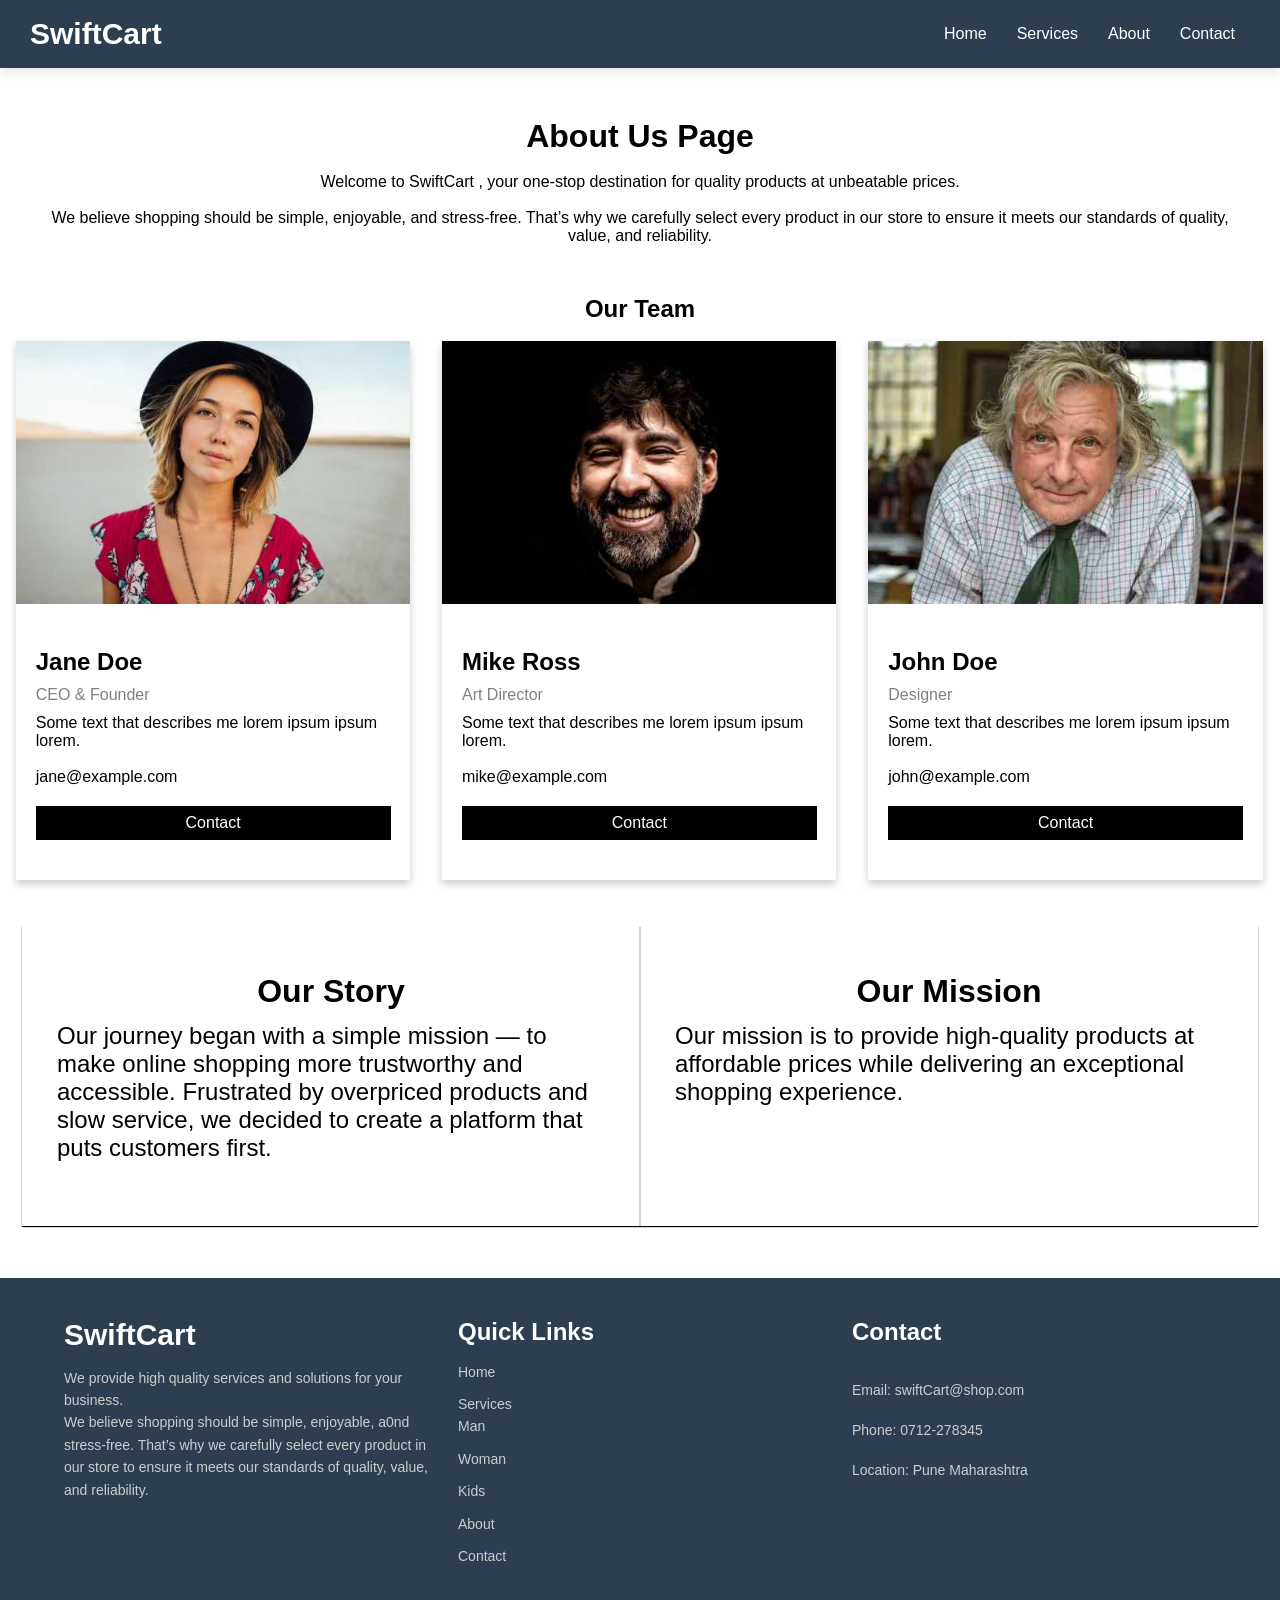
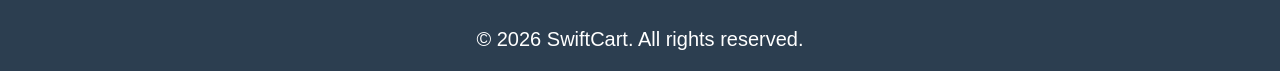
<file: about.html>
<!DOCTYPE html>
<html lang="en">
<head>
    <meta charset="UTF-8">
    <meta name="viewport" content="width=device-width, initial-scale=1.0">
    <link rel="stylesheet" href="home.css">
    <title>|| SwiftCart | About ||</title>
</head>
<body>
<nav class="navbar">
  <div class="logo">SwiftCart</div>
  <ul class="nav-links">
    <li><a href="index.html">Home</a></li>
    <li class="dropdown">
      <a class="dropbtn">Services </a>
      <ul class="dropdown-menu">
        <li><a href="t&sman.html">Man</a></li>
        <li><a href="wdress.html">Woman</a></li>
        <li><a href="kdress.html">Kids</a></li>
      </ul>
    </li>
    <li><a href="about.html">About</a></li>
    <li><a href="contact.html">Contact</a></li>
  </ul>
  <div class="hamburger">&#9776;</div>
</nav>


<div class="about-section">
  <h1>About Us Page</h1>
  <br>
<p>Welcome to SwiftCart , your one-stop destination for 
    quality products at unbeatable prices.</p>
<br>
<p>We believe shopping should be simple, enjoyable, and stress-free. That’s why we 
carefully select every product in our store to ensure it meets our standards of quality, value, and reliability.</p>
</div>

<h2 style="text-align:center">Our Team</h2>
<div class="row">
  <div class="column">
    <div class="card">
      <img src="team1.jpg" alt="Jane" style="width:100%">
      <div class="container">
        <h2>Jane Doe</h2>
        <p class="title">CEO & Founder</p>
        <p>Some text that describes me lorem ipsum ipsum lorem.</p><br>
        <p>jane@example.com</p>
        <a href="contact.html" class="button">Contact</a>
      </div>
    </div>
  </div>

  <div class="column">
    <div class="card">
      <img src="team2.jpg" alt="Mike" style="width:100%">
      <div class="container">
        <h2>Mike Ross</h2>
        <p class="title">Art Director</p>
        <p>Some text that describes me lorem ipsum ipsum lorem.</p><br>
        <p>mike@example.com</p>
        <a href="contact.html" class="button">Contact</a>
      </div>
    </div>
  </div>
  
  <div class="column">
    <div class="card">
      <img src="team3.jpg" alt="John" style="width:100%">
      <div class="container">
        <h2>John Doe</h2>
        <p class="title">Designer</p>
        <p>Some text that describes me lorem ipsum ipsum lorem.</p><br>
        <p>john@example.com</p>
        <a href="contact.html" class="button">Contact</a>
      </div>
    </div>
  </div>
</div>

<div class="ro">
  <div class="col">
    <h1>Our Story</h1>
    <p>Our journey began with a simple mission — to make online shopping more 
        trustworthy and accessible. Frustrated by overpriced products and slow service, 
        we decided to create a platform that puts customers first.</p>
  </div>
  <div class="col">
    <h1>Our Mission</h1>
    <p>Our mission is to provide high-quality products at affordable prices while 
        delivering an exceptional shopping experience.</p>
  </div>
</div>

<footer class="footer">
  <div class="footer-container">
    
    <div class="footer-section">
      <h2 class="logo">SwiftCart</h2>
      <p>We provide high quality services and solutions for your business.</p>
      <p>We believe shopping should be simple, enjoyable, a0nd stress-free. That’s why we 
carefully select every product in our store to ensure it meets our standards of quality, 
value, and reliability.</p>
    </div>

    <div class="footer-section">
      <h2>Quick Links</h2>
      <ul>
        <li><a href="index.html">Home</a></li>
        <li><a class="dropbtn">Services </a>
        <ul>
        <li><a href="t&sman.html">Man</a></li>
        <li><a href="wdress.html">Woman</a></li>
        <li><a href="kdress.html">Kids</a></li>
        </ul>
        </li>
        <li><a href="about.html">About</a></li>
        <li><a href="contact.html">Contact</a></li>
      </ul>
    </div>

    <div class="footer-section">
      <h2>Contact</h2><br>
      <p>Email: swiftCart@shop.com</p><br>
      <p>Phone: 0712-278345</p><br>
      <p>Location: Pune Maharashtra</p>
    </div>

  </div>

  <div class="footer-bottom">
    <p>&copy; 2026 SwiftCart. All rights reserved.</p>
  </div>
</footer>

</body>
<script>
// Toggle mobile menu
const hamburger = document.querySelector('.hamburger');
const navLinks = document.querySelector('.nav-links');
const dropdown = document.querySelector('.dropdown');

hamburger.addEventListener('click', () => {
  navLinks.classList.toggle('active');
});

// Toggle dropdown on mobile
dropdown.addEventListener('click', () => {
  if (window.innerWidth <= 768) {
    dropdown.classList.toggle('active');
  }
});
</script>
</html>
</file>
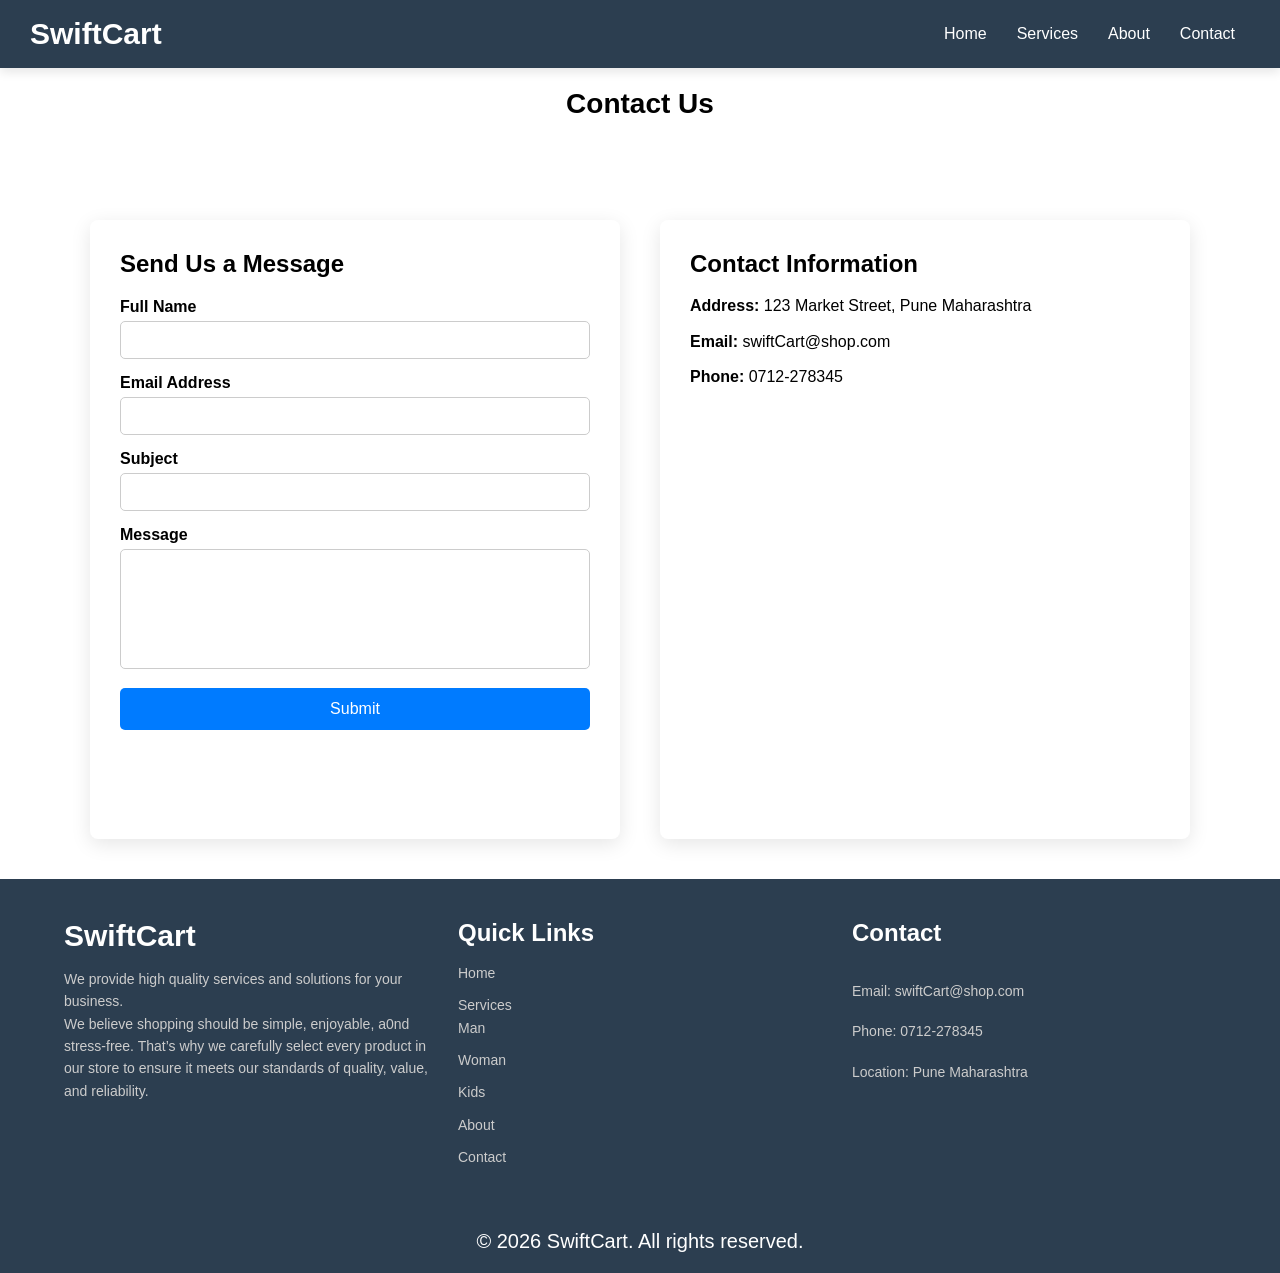
<file: contact.html>
<!DOCTYPE html>
<html lang="en">
<head>
    <meta charset="UTF-8">
    <meta name="viewport" content="width=device-width, initial-scale=1.0">
    <link rel="stylesheet" href="home.css">
<title>|| SwiftCart | Contact Us ||</title>
</head>
<body>
    <nav class="navbar">
  <div class="logo">SwiftCart</div>
  <ul class="nav-links">
    <li><a href="index.html">Home</a></li>
    <li class="dropdown">
      <a class="dropbtn">Services </a>
      <ul class="dropdown-menu">
        <li><a href="t&sman.html">Man</a></li>
        <li><a href="wdress.html">Woman</a></li>
        <li><a href="kdress.html">Kids</a></li>
      </ul>
    </li>
    <li><a href="about.html">About</a></li>
    <li><a href="contact.html">Contact</a></li>
  </ul>
  <div class="hamburger">&#9776;</div>
</nav>

<header>
    <h1>Contact Us</h1>
</header>

<div class="container">
    <div class="contact-wrapper">
        
        <!-- Contact Form -->
        <div class="contact-form">
            <h2>Send Us a Message</h2>
            <form id="contactForm">
                
                <div class="form-group">
                    <label>Full Name</label>
                    <input type="text" id="name" required>
                </div>

                <div class="form-group">
                    <label>Email Address</label>
                    <input type="email" id="email" required>
                </div>

                <div class="form-group">
                    <label>Subject</label>
                    <input type="text" id="subject" required>
                </div>

                <div class="form-group">
                    <label>Message</label>
                    <textarea id="message" required></textarea>
                </div>

                <button type="submit">Submit</button>
                <div class="success-message" id="successMsg">
                    ✅ Your message has been sent successfully!
                </div>
            </form>
        </div>

        <!-- Store Info -->
        <div class="store-info">
            <h2>Contact Information</h2>
            <p><strong>Address:</strong> 123 Market Street, Pune Maharashtra</p>
            <p><strong>Email:</strong> swiftCart@shop.com</p>
            <p><strong>Phone:</strong> 0712-278345</p>
       <div class="map">
<iframe
src="https://www.google.com/maps?q=YourShopName,Pune,Maharashtra&output=embed"
  width="100%"
  height="400"
  style="border:0;"
  loading="lazy">
</iframe>
            </div>
        </div>

    </div>
</div>

<!-- footer -->

<footer class="footer">
  <div class="footer-container">
    
    <div class="footer-section">
      <h2 class="logo">SwiftCart</h2>
      <p>We provide high quality services and solutions for your business.</p>
      <p>We believe shopping should be simple, enjoyable, a0nd stress-free. That’s why we 
carefully select every product in our store to ensure it meets our standards of quality, 
value, and reliability.</p>
    </div>

    <div class="footer-section">
      <h2>Quick Links</h2>
      <ul>
        <li><a href="index.html">Home</a></li>
        <li><a class="dropbtn">Services </a>
        <ul>
        <li><a href="t&sman.html">Man</a></li>
        <li><a href="wdress.html">Woman</a></li>
        <li><a href="kdress.html">Kids</a></li>
        </ul>
        </li>
        <li><a href="about.html">About</a></li>
        <li><a href="contact.html">Contact</a></li>
      </ul>
    </div>

    <div class="footer-section">
      <h2>Contact</h2><br>
      <p>Email: swiftCart@shop.com</p><br>
      <p>Phone: 0712-278345</p><br>
      <p>Location: Pune Maharashtra</p>
    </div>

  </div>

  <div class="footer-bottom">
    <p>&copy; 2026 SwiftCart. All rights reserved.</p>
  </div>
</footer>


<script>
// ===== FORM VALIDATION =====
document.getElementById("contactForm").addEventListener("submit", function(e) {
    e.preventDefault();

    const name = document.getElementById("name").value.trim();
    const email = document.getElementById("email").value.trim();
    const subject = document.getElementById("subject").value.trim();
    const message = document.getElementById("message").value.trim();

    if(name === "" || email === "" || subject === "" || message === "") {
        alert("Please fill in all fields.");
        return;
    }

    // Email validation pattern
    const emailPattern = /^[^ ]+@[^ ]+\.[a-z]{2,3}$/;
    if(!email.match(emailPattern)) {
        alert("Please enter a valid email address.");
        return;
    }

    document.getElementById("successMsg").style.display = "block";
    document.getElementById("contactForm").reset();
});
</script>

</body>
<script>
// Toggle mobile menu
const hamburger = document.querySelector('.hamburger');
const navLinks = document.querySelector('.nav-links');
const dropdown = document.querySelector('.dropdown');

hamburger.addEventListener('click', () => {
  navLinks.classList.toggle('active');
});

// Toggle dropdown on mobile
dropdown.addEventListener('click', () => {
  if (window.innerWidth <= 768) {
    dropdown.classList.toggle('active');
  }
});
</script>
</html>
</file>
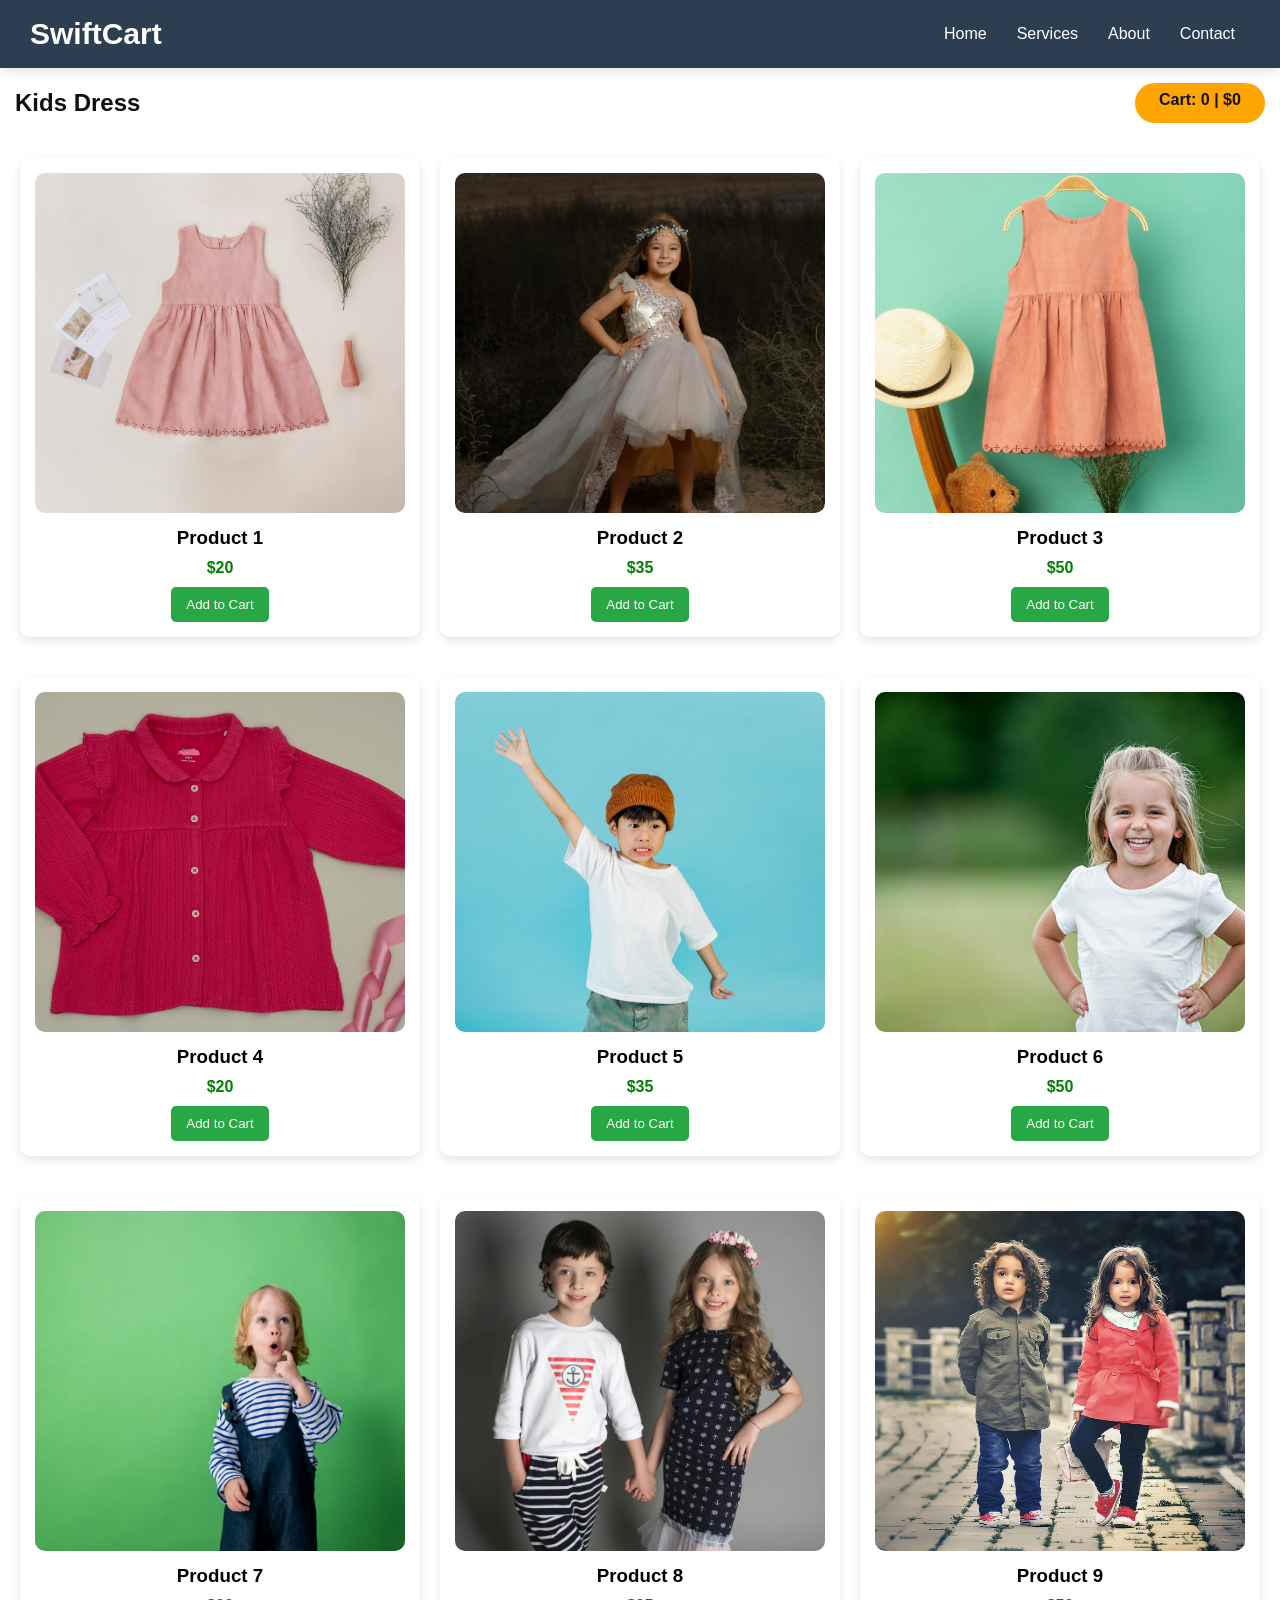
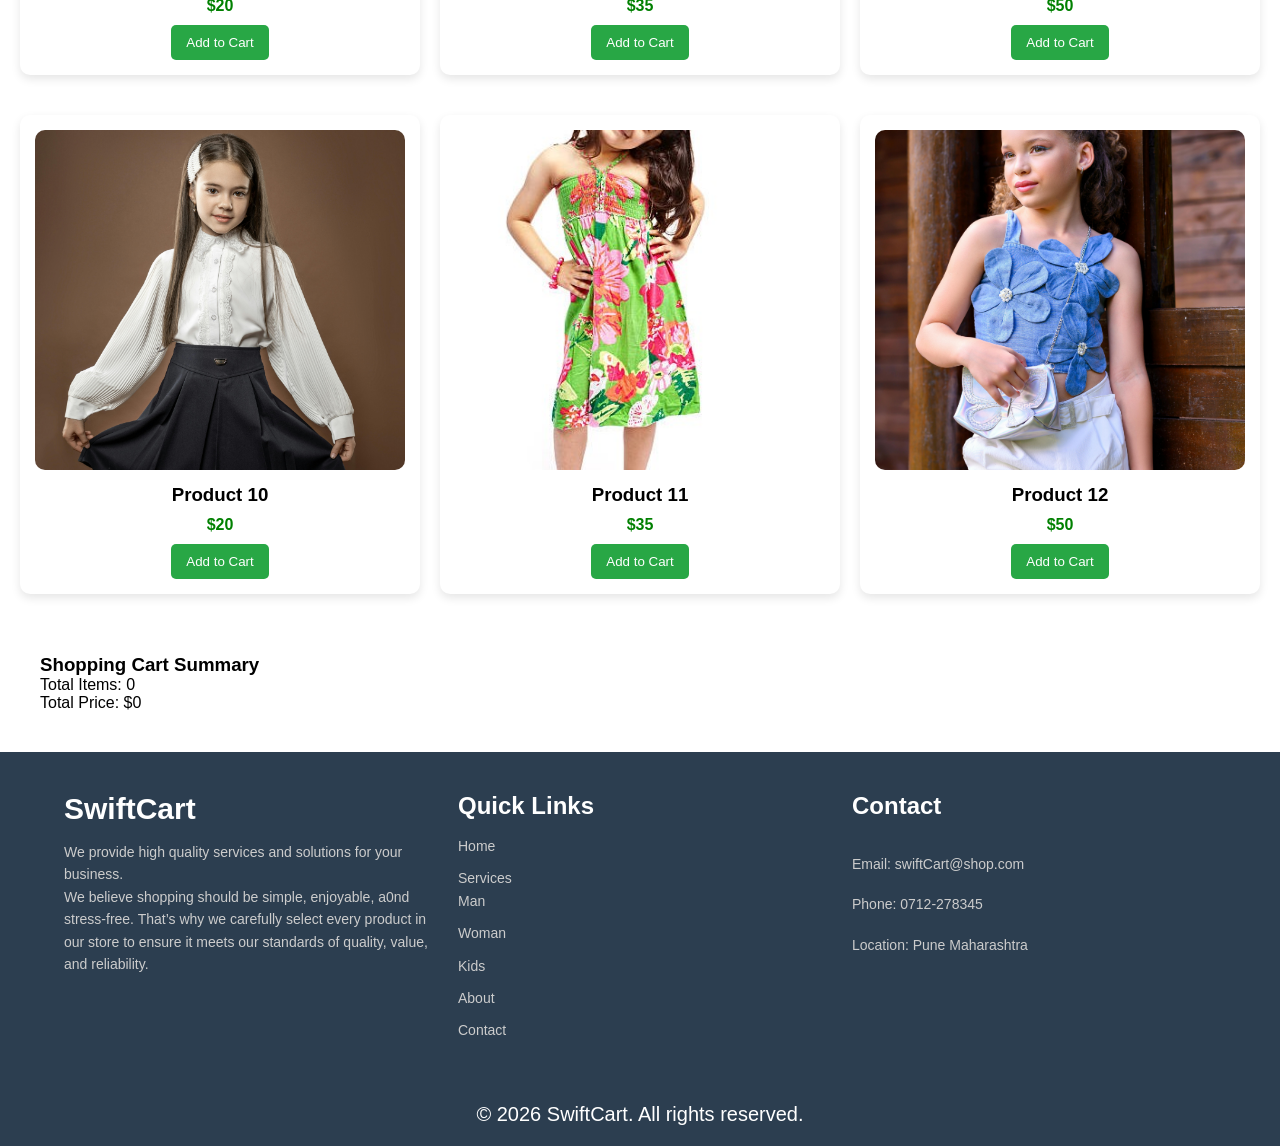
<file: kdress.html>
<!DOCTYPE html>
<html lang="en">
<head>
    <meta charset="UTF-8">
    <meta name="viewport" content="width=device-width, initial-scale=1.0">
    <link rel="stylesheet" href="style.css">
    <title>|| SwiftCart | Kids Dress ||</title>
</head>
<body>
<nav class="navbar">
  <div class="logo">SwiftCart</div>
  <ul class="nav-links">
    <li><a href="index.html">Home</a></li>
    <li class="dropdown">
      <a class="dropbtn">Services </a>
      <ul class="dropdown-menu">
        <li><a href="t&sman.html">Man</a></li>
        <li><a href="wdress.html">Woman</a></li>
        <li><a href="kdress.html">Kids</a></li>
      </ul>
    </li>
    <li><a href="about.html">About</a></li>
    <li><a href="contact.html">Contact</a></li>
  </ul>
  <div class="hamburger">&#9776;</div>
</nav>
<header>
    <h2>Kids Dress</h2>
    <div class="cart">
        Cart: <span id="cart-count">0</span> | $<span id="cart-total">0</span>
    </div>
</header>

<section class="products">

    <div class="product">
        <img src="kdress1.jpg" alt="Product">
        <h3>Product 1</h3>
        <div class="price">$20</div>
        <button onclick="addToCart(20)">Add to Cart</button>
    </div>

    <div class="product">
        <img src="kdress2.jpg" alt="Product">
        <h3>Product 2</h3>
        <div class="price">$35</div>
        <button onclick="addToCart(35)">Add to Cart</button>
    </div>

    <div class="product">
        <img src="kdress3.jpg" alt="Product">
        <h3>Product 3</h3>
        <div class="price">$50</div>
        <button onclick="addToCart(50)">Add to Cart</button>
    </div>
</section>

<section class="products">

    <div class="product">
        <img src="ktop.jpg" alt="Product">
        <h3>Product 4</h3>
        <div class="price">$20</div>
        <button onclick="addToCart(20)">Add to Cart</button>
    </div>

    <div class="product">
        <img src="ktshirt2.jpg" alt="Product">
        <h3>Product 5</h3>
        <div class="price">$35</div>
        <button onclick="addToCart(35)">Add to Cart</button>
    </div>

    <div class="product">
        <img src="ktshirt1.jpg" alt="Product">
        <h3>Product 6</h3>
        <div class="price">$50</div>
        <button onclick="addToCart(50)">Add to Cart</button>
    </div>
</section>

<section class="products">

    <div class="product">
        <img src="kdress6.jpg" alt="Product">
        <h3>Product 7</h3>
        <div class="price">$20</div>
        <button onclick="addToCart(20)">Add to Cart</button>
    </div>

    <div class="product">
        <img src="kdress7.jpg" alt="Product">
        <h3>Product 8</h3>
        <div class="price">$35</div>
        <button onclick="addToCart(35)">Add to Cart</button>
    </div>

    <div class="product">
        <img src="kdress8.jpg" alt="Product">
        <h3>Product 9</h3>
        <div class="price">$50</div>
        <button onclick="addToCart(50)">Add to Cart</button>
    </div>
</section>

<section class="products">

    <div class="product">
        <img src="ktop1.jpg" alt="Product">
        <h3>Product 10</h3>
        <div class="price">$20</div>
        <button onclick="addToCart(20)">Add to Cart</button>
    </div>

    <div class="product">
        <img src="kdress4.jpg" alt="Product">
        <h3>Product 11</h3>
        <div class="price">$35</div>
        <button onclick="addToCart(35)">Add to Cart</button>
    </div>

    <div class="product">
        <img src="kdress5.jpg" alt="Product">
        <h3>Product 12</h3>
        <div class="price">$50</div>
        <button onclick="addToCart(50)">Add to Cart</button>
    </div>
</section>

<section class="cart-section">
    <h3>Shopping Cart Summary</h3>
    <p>Total Items: <span id="summary-count">0</span></p>
    <p>Total Price: $<span id="summary-total">0</span></p>
</section>

<!-- footer -->

<footer class="footer">
  <div class="footer-container">
    
    <div class="footer-section">
      <h2 class="logo">SwiftCart</h2>
      <p>We provide high quality services and solutions for your business.</p>
      <p>We believe shopping should be simple, enjoyable, a0nd stress-free. That’s why we 
carefully select every product in our store to ensure it meets our standards of quality, 
value, and reliability.</p>
    </div>

    <div class="footer-section">
      <h2>Quick Links</h2>
      <ul>
        <li><a href="index.html">Home</a></li>
        <li><a class="dropbtn">Services </a>
        <ul>
        <li><a href="t&sman.html">Man</a></li>
        <li><a href="wdress.html">Woman</a></li>
        <li><a href="kdress.html">Kids</a></li>
        </ul>
        </li>
        <li><a href="about.html">About</a></li>
        <li><a href="contact.html">Contact</a></li>
      </ul>
    </div>

    <div class="footer-section">
      <h2>Contact</h2><br>
      <p>Email: swiftCart@shop.com</p><br>
      <p>Phone: 0712-278345</p><br>
      <p>Location: Pune Maharashtra</p>
    </div>

  </div>

  <div class="footer-bottom">
    <p>&copy; 2026 SwiftCart. All rights reserved.</p>
  </div>
</footer>

</body>
<script>
// Toggle mobile menu
const hamburger = document.querySelector('.hamburger');
const navLinks = document.querySelector('.nav-links');
const dropdown = document.querySelector('.dropdown');

hamburger.addEventListener('click', () => {
  navLinks.classList.toggle('active');
});

// Toggle dropdown on mobile
dropdown.addEventListener('click', () => {
  if (window.innerWidth <= 768) {
    dropdown.classList.toggle('active');
  }
});
</script>
<script>
    let count = 0;
    let total = 0;

    function addToCart(price) {
        count++;
        total += price;

        document.getElementById("cart-count").innerText = count;
        document.getElementById("cart-total").innerText = total;
        document.getElementById("summary-count").innerText = count;
        document.getElementById("summary-total").innerText = total;
    }
</script>
</html>
</file>
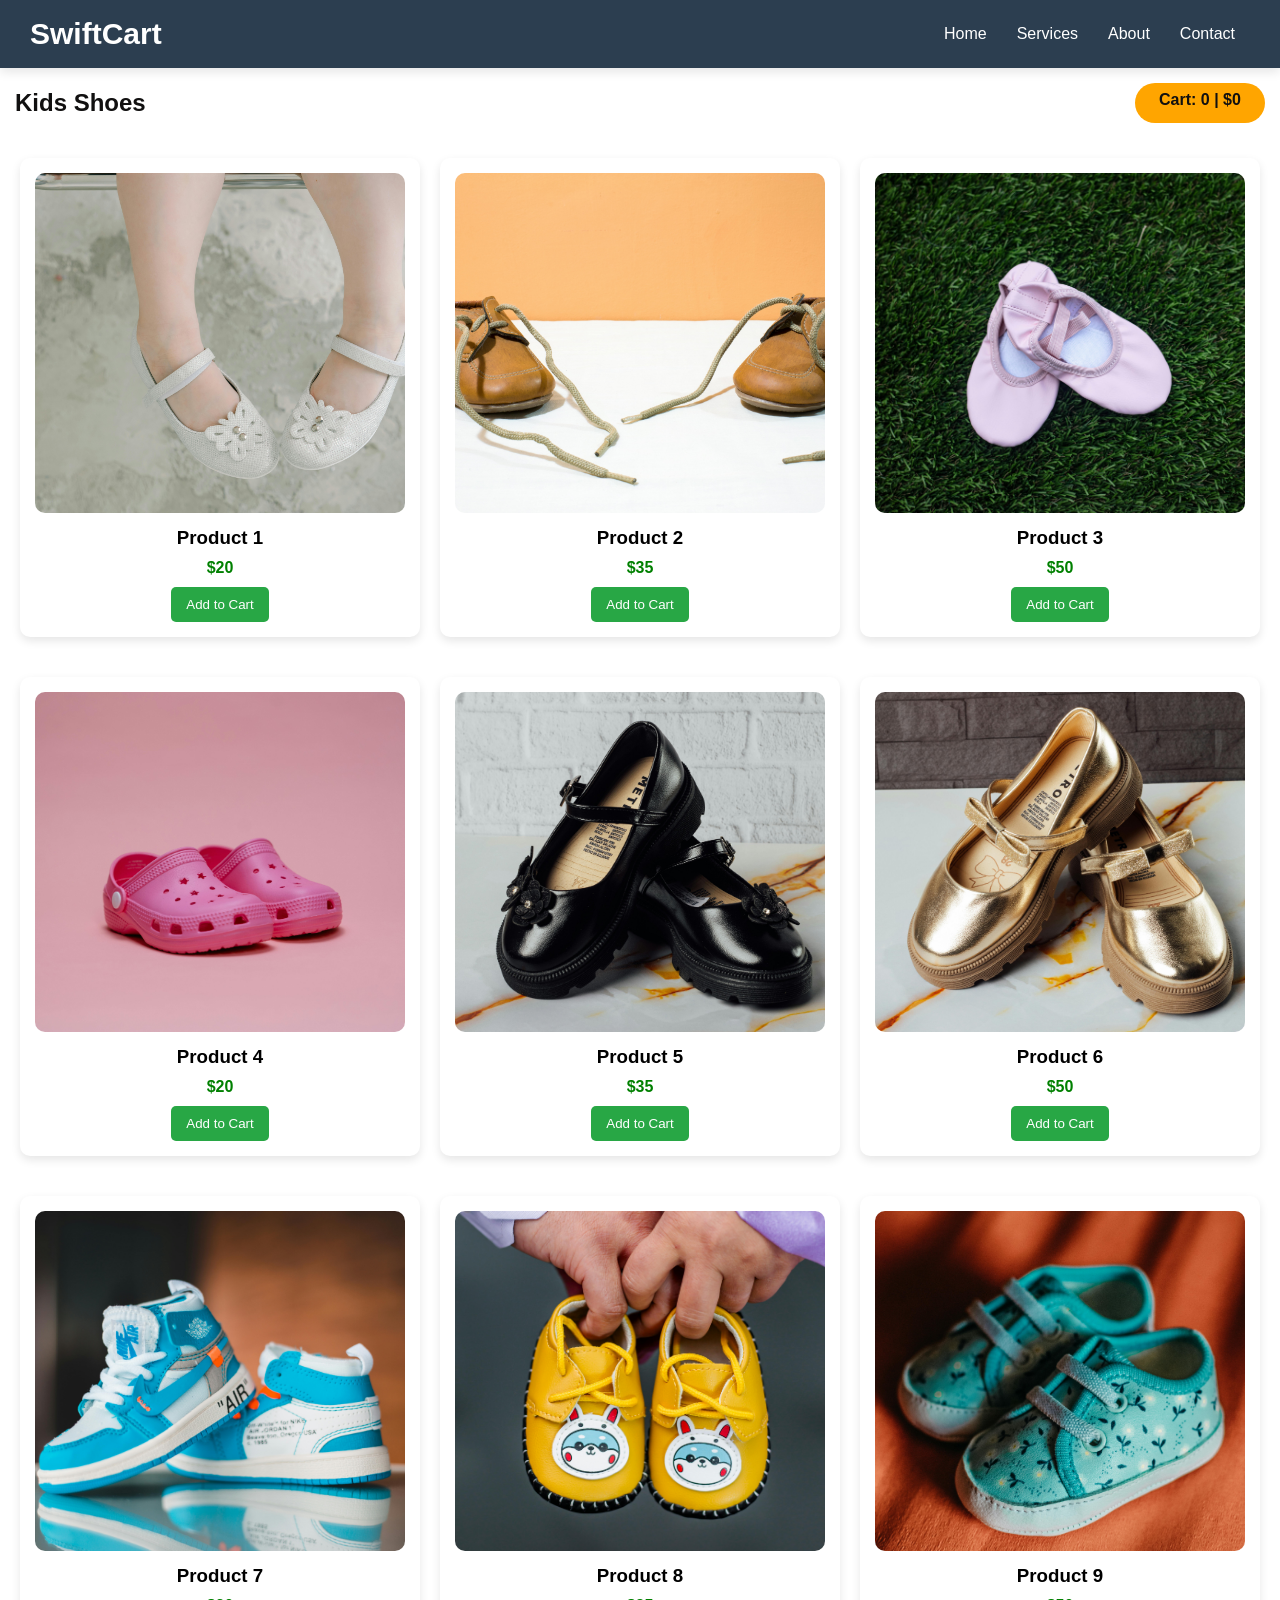
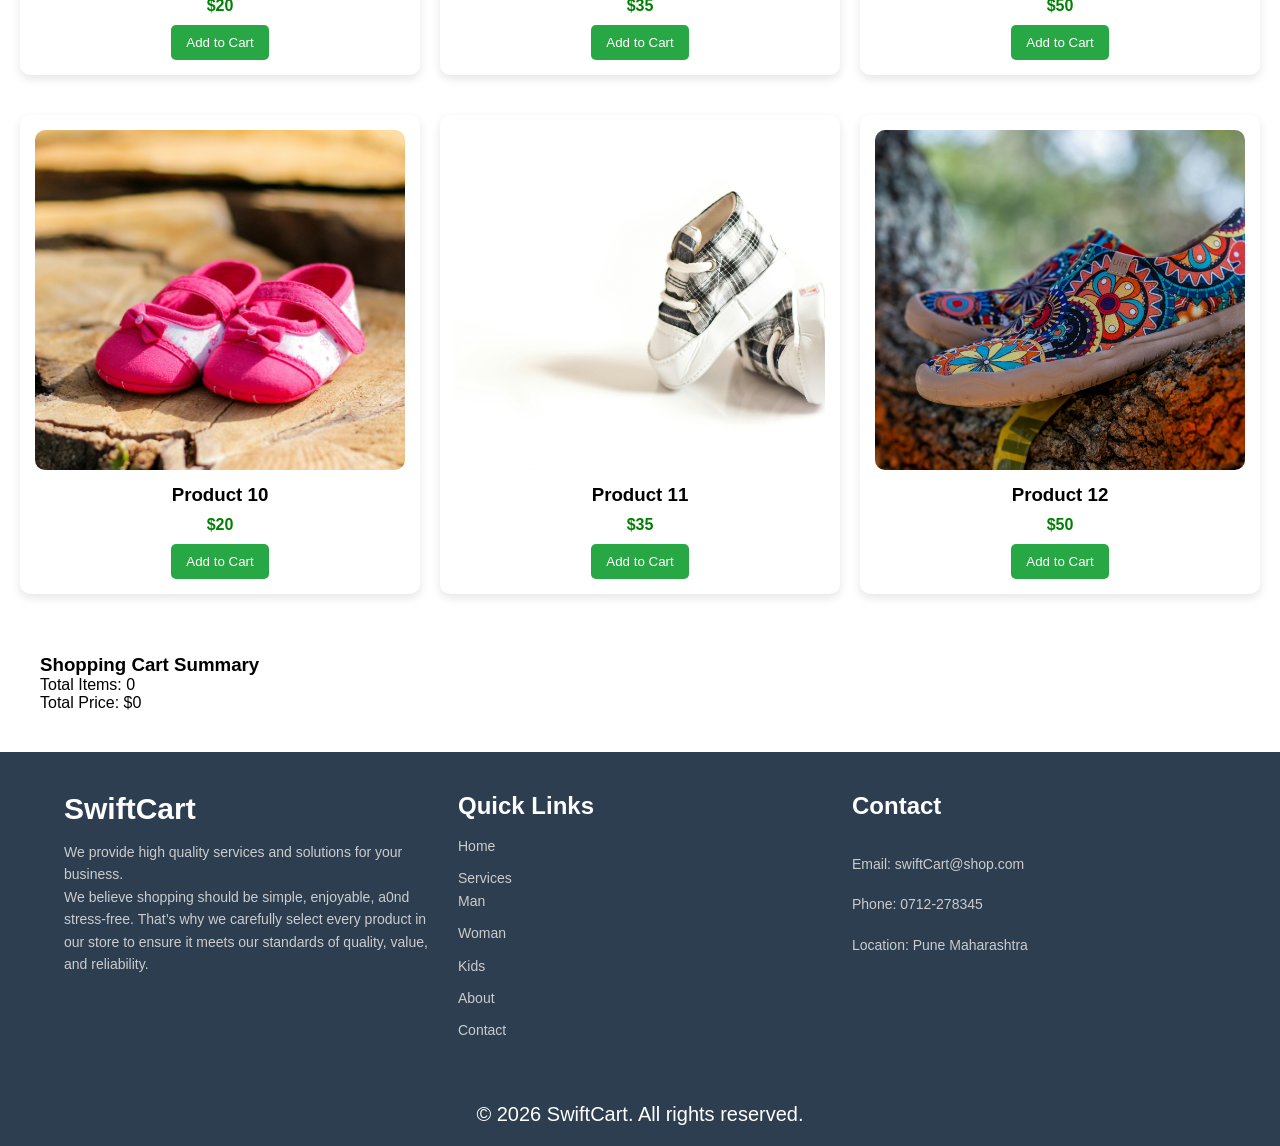
<file: kshoes.html>
<!DOCTYPE html>
<html lang="en">
<head>
    <meta charset="UTF-8">
    <meta name="viewport" content="width=device-width, initial-scale=1.0">
    <link rel="stylesheet" href="style.css">
    <title>|| SwiftCart | Kids Shoes ||</title>
</head>
<body>
<nav class="navbar">
  <div class="logo">SwiftCart</div>
  <ul class="nav-links">
    <li><a href="index.html">Home</a></li>
    <li class="dropdown">
      <a class="dropbtn">Services </a>
      <ul class="dropdown-menu">
        <li><a href="t&sman.html">Man</a></li>
        <li><a href="wdress.html">Woman</a></li>
        <li><a href="kdress.html">Kids</a></li>
      </ul>
    </li>
    <li><a href="about.html">About</a></li>
    <li><a href="contact.html">Contact</a></li>
  </ul>
  <div class="hamburger">&#9776;</div>
</nav>
<header>
    <h2>Kids Shoes</h2>
    <div class="cart">
        Cart: <span id="cart-count">0</span> | $<span id="cart-total">0</span>
    </div>
</header>

<section class="products">

    <div class="product">
        <img src="shoes1.jpg" alt="Product">
        <h3>Product 1</h3>
        <div class="price">$20</div>
        <button onclick="addToCart(20)">Add to Cart</button>
    </div>

    <div class="product">
        <img src="shoes2.jpg" alt="Product">
        <h3>Product 2</h3>
        <div class="price">$35</div>
        <button onclick="addToCart(35)">Add to Cart</button>
    </div>

    <div class="product">
        <img src="shoes3.jpg" alt="Product">
        <h3>Product 3</h3>
        <div class="price">$50</div>
        <button onclick="addToCart(50)">Add to Cart</button>
    </div>
</section>

<section class="products">

    <div class="product">
        <img src="shoes4.jpg" alt="Product">
        <h3>Product 4</h3>
        <div class="price">$20</div>
        <button onclick="addToCart(20)">Add to Cart</button>
    </div>

    <div class="product">
        <img src="shoes5.jpg" alt="Product">
        <h3>Product 5</h3>
        <div class="price">$35</div>
        <button onclick="addToCart(35)">Add to Cart</button>
    </div>

    <div class="product">
        <img src="shoes6.jpg" alt="Product">
        <h3>Product 6</h3>
        <div class="price">$50</div>
        <button onclick="addToCart(50)">Add to Cart</button>
    </div>
</section>

<section class="products">

    <div class="product">
        <img src="shoes7.jpg"alt="Product">
        <h3>Product 7</h3>
        <div class="price">$20</div>
        <button onclick="addToCart(20)">Add to Cart</button>
    </div>

    <div class="product">
        <img src="shoes8.jpg" alt="Product">
        <h3>Product 8</h3>
        <div class="price">$35</div>
        <button onclick="addToCart(35)">Add to Cart</button>
    </div>

    <div class="product">
        <img src="shoes9.jpg" alt="Product">
        <h3>Product 9</h3>
        <div class="price">$50</div>
        <button onclick="addToCart(50)">Add to Cart</button>
    </div>
</section>

<section class="products">

    <div class="product">
        <img src="shoes10.jpg" alt="Product">
        <h3>Product 10</h3>
        <div class="price">$20</div>
        <button onclick="addToCart(20)">Add to Cart</button>
    </div>

    <div class="product">
        <img src="shoes11.jpg" alt="Product">
        <h3>Product 11</h3>
        <div class="price">$35</div>
        <button onclick="addToCart(35)">Add to Cart</button>
    </div>

    <div class="product">
        <img src="shoes12.jpg" alt="Product">
        <h3>Product 12</h3>
        <div class="price">$50</div>
        <button onclick="addToCart(50)">Add to Cart</button>
    </div>
</section>

<section class="cart-section">
    <h3>Shopping Cart Summary</h3>
    <p>Total Items: <span id="summary-count">0</span></p>
    <p>Total Price: $<span id="summary-total">0</span></p>
</section>

<!-- footer -->

<footer class="footer">
  <div class="footer-container">
    
    <div class="footer-section">
      <h2 class="logo">SwiftCart</h2>
      <p>We provide high quality services and solutions for your business.</p>
      <p>We believe shopping should be simple, enjoyable, a0nd stress-free. That’s why we 
carefully select every product in our store to ensure it meets our standards of quality, 
value, and reliability.</p>
    </div>

    <div class="footer-section">
      <h2>Quick Links</h2>
      <ul>
        <li><a href="index.html">Home</a></li>
        <li><a class="dropbtn">Services </a>
        <ul>
        <li><a href="t&sman.html">Man</a></li>
        <li><a href="wdress.html">Woman</a></li>
        <li><a href="kdress.html">Kids</a></li>
        </ul>
        </li>
        <li><a href="about.html">About</a></li>
        <li><a href="contact.html">Contact</a></li>
      </ul>
    </div>

    <div class="footer-section">
      <h2>Contact</h2><br>
      <p>Email: swiftCart@shop.com</p><br>
      <p>Phone: 0712-278345</p><br>
      <p>Location: Pune Maharashtra</p>
    </div>

  </div>

  <div class="footer-bottom">
    <p>&copy; 2026 SwiftCart. All rights reserved.</p>
  </div>
</footer>

</body>
<script>
// Toggle mobile menu
const hamburger = document.querySelector('.hamburger');
const navLinks = document.querySelector('.nav-links');
const dropdown = document.querySelector('.dropdown');

hamburger.addEventListener('click', () => {
  navLinks.classList.toggle('active');
});

// Toggle dropdown on mobile
dropdown.addEventListener('click', () => {
  if (window.innerWidth <= 768) {
    dropdown.classList.toggle('active');
  }
});
</script>
<script>
    let count = 0;
    let total = 0;

    function addToCart(price) {
        count++;
        total += price;

        document.getElementById("cart-count").innerText = count;
        document.getElementById("cart-total").innerText = total;
        document.getElementById("summary-count").innerText = count;
        document.getElementById("summary-total").innerText = total;
    }
</script>
</html>
</file>
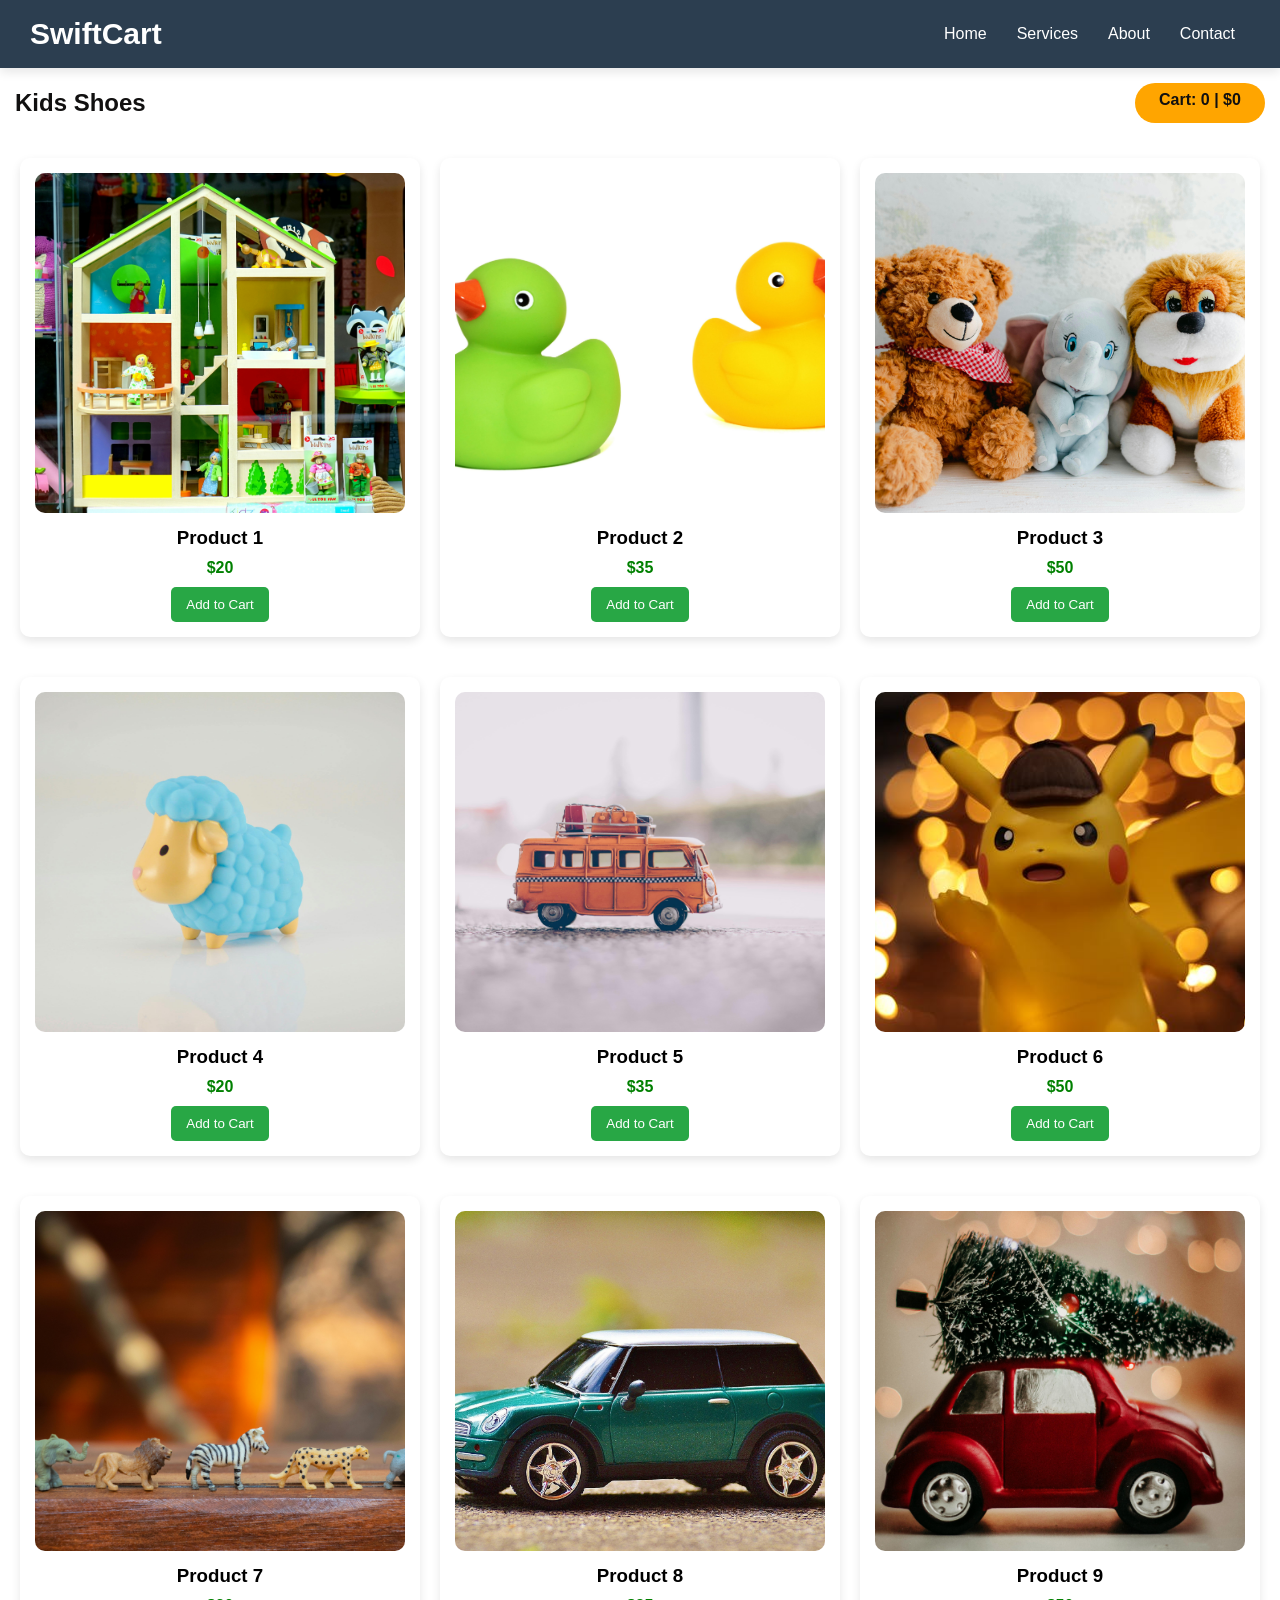
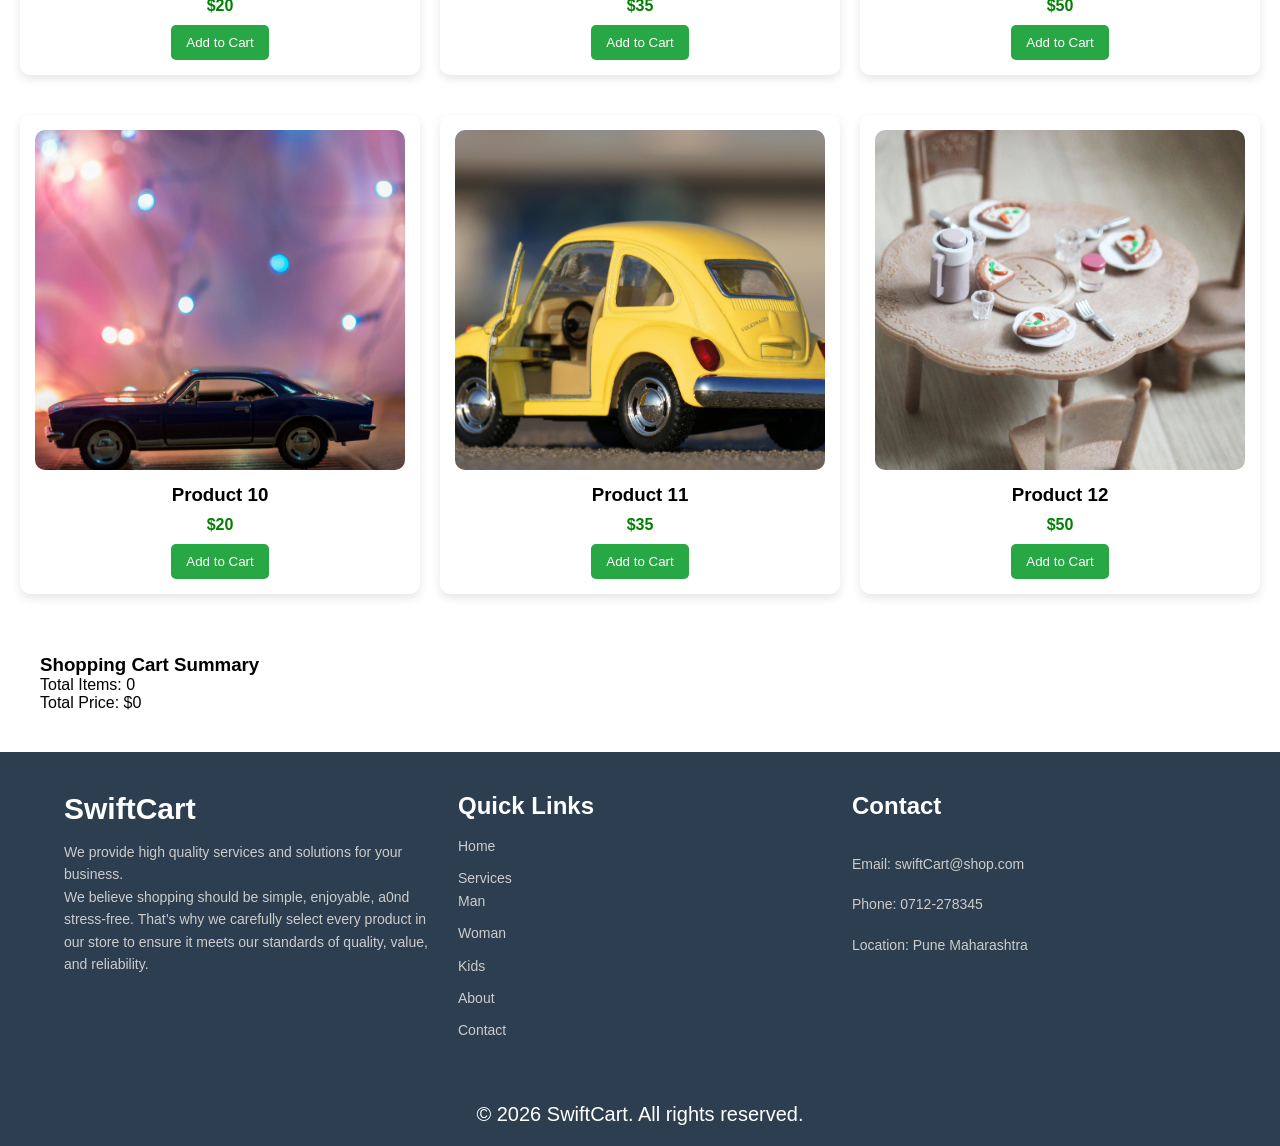
<file: ktoy.html>
<!DOCTYPE html>
<html lang="en">
<head>
    <meta charset="UTF-8">
    <meta name="viewport" content="width=device-width, initial-scale=1.0">
    <link rel="stylesheet" href="style.css">
    <title>|| SwiftCart | Kids ||</title>
</head>
<body>
<nav class="navbar">
  <div class="logo">SwiftCart</div>
  <ul class="nav-links">
    <li><a href="index.html">Home</a></li>
    <li class="dropdown">
      <a class="dropbtn">Services </a>
      <ul class="dropdown-menu">
        <li><a href="t&sman.html">Man</a></li>
        <li><a href="wdress.html">Woman</a></li>
        <li><a href="kdress.html">Kids</a></li>
      </ul>
    </li>
    <li><a href="about.html">About</a></li>
    <li><a href="contact.html">Contact</a></li>
  </ul>
  <div class="hamburger">&#9776;</div>
</nav>
<header>
    <h2>Kids Shoes</h2>
    <div class="cart">
        Cart: <span id="cart-count">0</span> | $<span id="cart-total">0</span>
    </div>
</header>

<section class="products">

    <div class="product">
        <img src="toy.jpg" alt="Product">
        <h3>Product 1</h3>
        <div class="price">$20</div>
        <button onclick="addToCart(20)">Add to Cart</button>
    </div>

    <div class="product">
        <img src="toy2.jpg" alt="Product">
        <h3>Product 2</h3>
        <div class="price">$35</div>
        <button onclick="addToCart(35)">Add to Cart</button>
    </div>

    <div class="product">
        <img src="toy3.jpg" alt="Product">
        <h3>Product 3</h3>
        <div class="price">$50</div>
        <button onclick="addToCart(50)">Add to Cart</button>
    </div>
</section>

<section class="products">

    <div class="product">
        <img src="toy4.jpg" alt="Product">
        <h3>Product 4</h3>
        <div class="price">$20</div>
        <button onclick="addToCart(20)">Add to Cart</button>
    </div>

    <div class="product">
        <img src="toy5.jpg" alt="Product">
        <h3>Product 5</h3>
        <div class="price">$35</div>
        <button onclick="addToCart(35)">Add to Cart</button>
    </div>

    <div class="product">
        <img src="toy6.jpeg" alt="Product">
        <h3>Product 6</h3>
        <div class="price">$50</div>
        <button onclick="addToCart(50)">Add to Cart</button>
    </div>
</section>

<section class="products">

    <div class="product">
        <img src="toy7.jpg" alt="Product">
        <h3>Product 7</h3>
        <div class="price">$20</div>
        <button onclick="addToCart(20)">Add to Cart</button>
    </div>

    <div class="product">
        <img src="toy8.jpg" alt="Product">
        <h3>Product 8</h3>
        <div class="price">$35</div>
        <button onclick="addToCart(35)">Add to Cart</button>
    </div>

    <div class="product">
        <img src="toy9.jpg" alt="Product">
        <h3>Product 9</h3>
        <div class="price">$50</div>
        <button onclick="addToCart(50)">Add to Cart</button>
    </div>
</section>

<section class="products">

    <div class="product">
        <img src="toy10.jpg" alt="Product">
        <h3>Product 10</h3>
        <div class="price">$20</div>
        <button onclick="addToCart(20)">Add to Cart</button>
    </div>

    <div class="product">
        <img src="toy11.jpg" alt="Product">
        <h3>Product 11</h3>
        <div class="price">$35</div>
        <button onclick="addToCart(35)">Add to Cart</button>
    </div>

    <div class="product">
        <img src="toy12.jpg" alt="Product">
        <h3>Product 12</h3>
        <div class="price">$50</div>
        <button onclick="addToCart(50)">Add to Cart</button>
    </div>
</section>

<section class="cart-section">
    <h3>Shopping Cart Summary</h3>
    <p>Total Items: <span id="summary-count">0</span></p>
    <p>Total Price: $<span id="summary-total">0</span></p>
</section>

<!-- footer -->

<footer class="footer">
  <div class="footer-container">
    
    <div class="footer-section">
      <h2 class="logo">SwiftCart</h2>
      <p>We provide high quality services and solutions for your business.</p>
      <p>We believe shopping should be simple, enjoyable, a0nd stress-free. That’s why we 
carefully select every product in our store to ensure it meets our standards of quality, 
value, and reliability.</p>
    </div>

    <div class="footer-section">
      <h2>Quick Links</h2>
      <ul>
        <li><a href="index.html">Home</a></li>
        <li><a class="dropbtn">Services </a>
        <ul>
        <li><a href="t&sman.html">Man</a></li>
        <li><a href="wdress.html">Woman</a></li>
        <li><a href="kdress.html">Kids</a></li>
        </ul>
        </li>
        <li><a href="about.html">About</a></li>
        <li><a href="contact.html">Contact</a></li>
      </ul>
    </div>

    <div class="footer-section">
      <h2>Contact</h2><br>
      <p>Email: swiftCart@shop.com</p><br>
      <p>Phone: 0712-278345</p><br>
      <p>Location: Pune Maharashtra</p>
    </div>

  </div>

  <div class="footer-bottom">
    <p>&copy; 2026 SwiftCart. All rights reserved.</p>
  </div>
</footer>

</body>
<script>
// Toggle mobile menu
const hamburger = document.querySelector('.hamburger');
const navLinks = document.querySelector('.nav-links');
const dropdown = document.querySelector('.dropdown');

hamburger.addEventListener('click', () => {
  navLinks.classList.toggle('active');
});

// Toggle dropdown on mobile
dropdown.addEventListener('click', () => {
  if (window.innerWidth <= 768) {
    dropdown.classList.toggle('active');
  }
});
</script>
<script>
    let count = 0;
    let total = 0;

    function addToCart(price) {
        count++;
        total += price;

        document.getElementById("cart-count").innerText = count;
        document.getElementById("cart-total").innerText = total;
        document.getElementById("summary-count").innerText = count;
        document.getElementById("summary-total").innerText = total;
    }
</script>
</html>
</file>
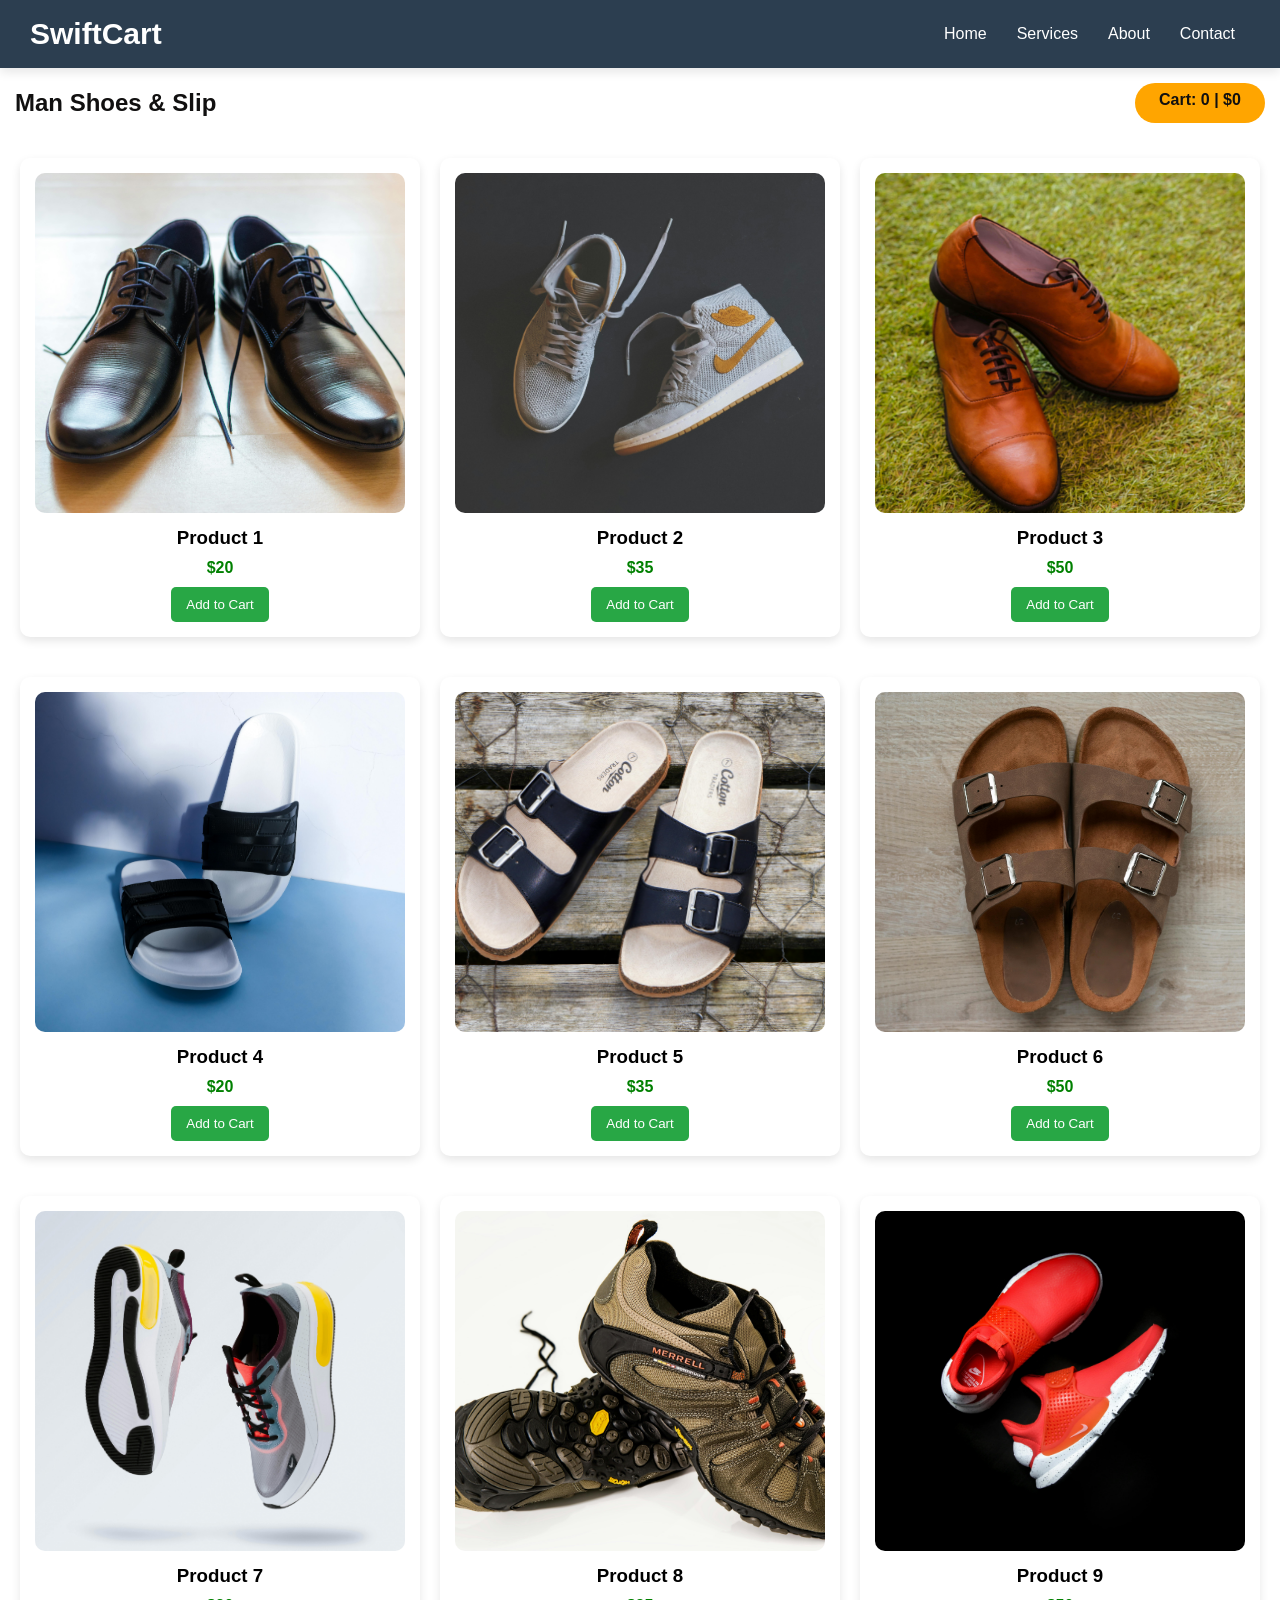
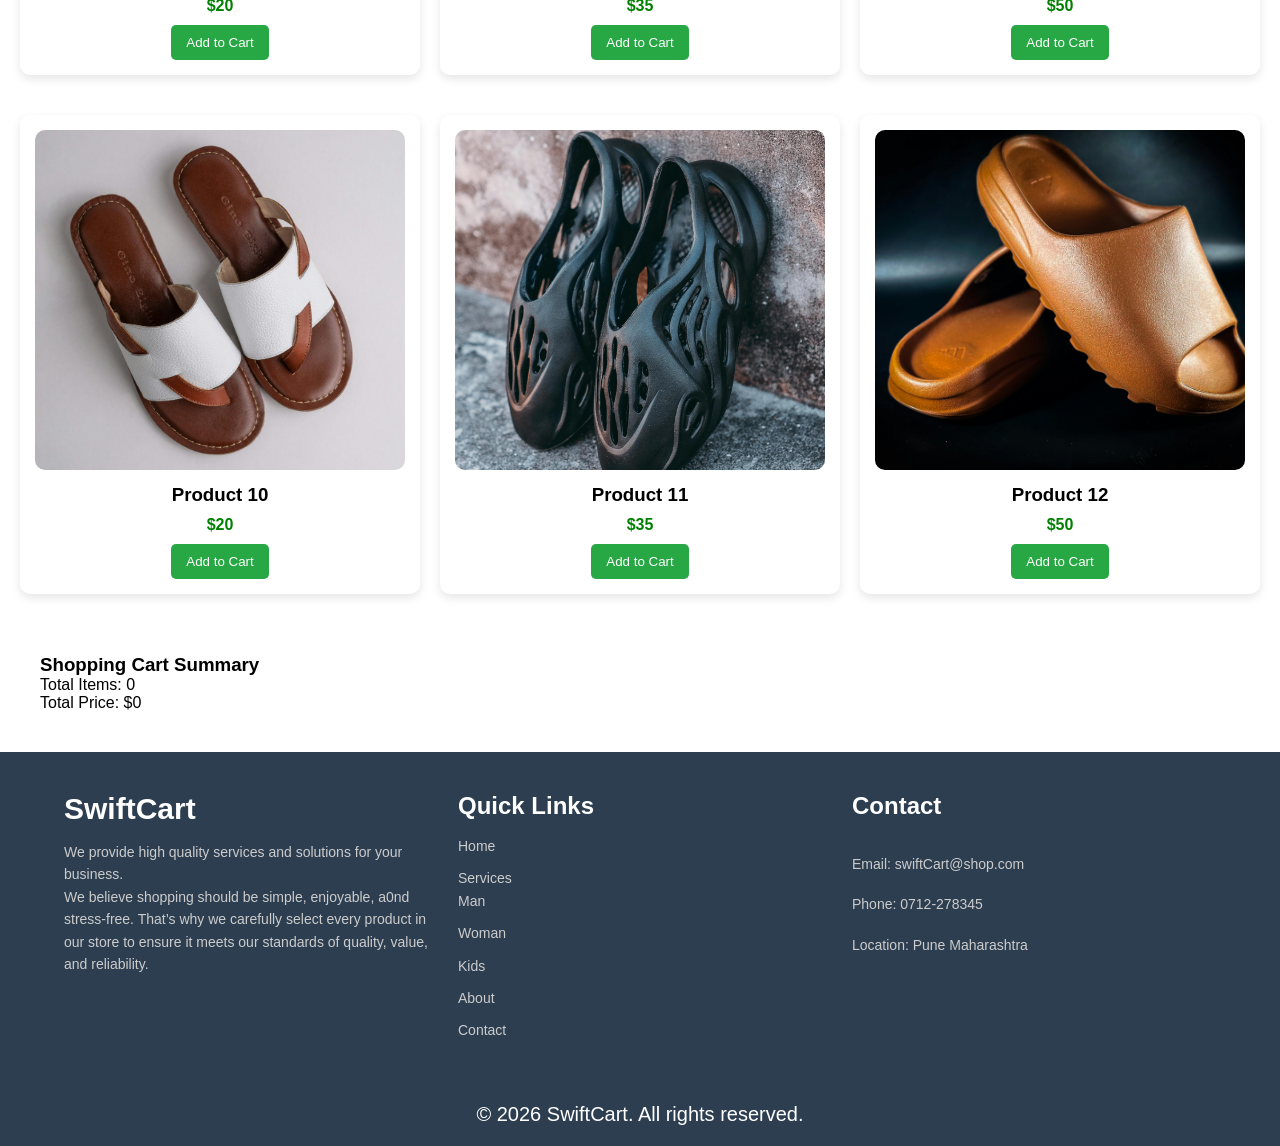
<file: mshoes.html>
<!DOCTYPE html>
<html lang="en">
<head>
    <meta charset="UTF-8">
    <meta name="viewport" content="width=device-width, initial-scale=1.0">
    <link rel="stylesheet" href="style.css">
    <title>|| SwiftCart | Man Shoes||</title>
</head>
<body>
<nav class="navbar">
  <div class="logo">SwiftCart</div>
  <ul class="nav-links">
    <li><a href="index.html">Home</a></li>
    <li class="dropdown">
      <a class="dropbtn">Services </a>
      <ul class="dropdown-menu">
        <li><a href="t&sman.html">Man</a></li>
        <li><a href="wdress.html">Woman</a></li>
        <li><a href="kdress.html">Kids</a></li>
      </ul>
    </li>
    <li><a href="about.html">About</a></li>
    <li><a href="contact.html">Contact</a></li>
  </ul>
  <div class="hamburger">&#9776;</div>
</nav>
<header>
    <h2>Man Shoes & Slip</h2>
    <div class="cart">
        Cart: <span id="cart-count">0</span> | $<span id="cart-total">0</span>
    </div>
</header>

<section class="products">

    <div class="product">
        <img src="mshoes1.jpg" alt="Product">
        <h3>Product 1</h3>
        <div class="price">$20</div>
        <button onclick="addToCart(20)">Add to Cart</button>
    </div>

    <div class="product">
        <img src="mshoes2.jpg" alt="Product">
        <h3>Product 2</h3>
        <div class="price">$35</div>
        <button onclick="addToCart(35)">Add to Cart</button>
    </div>

    <div class="product">
        <img src="mshoes3.jpg" alt="Product">
        <h3>Product 3</h3>
        <div class="price">$50</div>
        <button onclick="addToCart(50)">Add to Cart</button>
    </div>
</section>

<section class="products">

    <div class="product">
        <img src="slip1.jpg" alt="Product">
        <h3>Product 4</h3>
        <div class="price">$20</div>
        <button onclick="addToCart(20)">Add to Cart</button>
    </div>

    <div class="product">
        <img src="slip2.jpg" alt="Product">
        <h3>Product 5</h3>
        <div class="price">$35</div>
        <button onclick="addToCart(35)">Add to Cart</button>
    </div>

    <div class="product">
        <img src="slip3.jpg" alt="Product">
        <h3>Product 6</h3>
        <div class="price">$50</div>
        <button onclick="addToCart(50)">Add to Cart</button>
    </div>
</section>

<section class="products">

    <div class="product">
        <img src="mshoes4.jpg" alt="Product">
        <h3>Product 7</h3>
        <div class="price">$20</div>
        <button onclick="addToCart(20)">Add to Cart</button>
    </div>

    <div class="product">
        <img src="mshoes5.jpg" alt="Product">
        <h3>Product 8</h3>
        <div class="price">$35</div>
        <button onclick="addToCart(35)">Add to Cart</button>
    </div>

    <div class="product">
        <img src="mshoes6.jpg" alt="Product">
        <h3>Product 9</h3>
        <div class="price">$50</div>
        <button onclick="addToCart(50)">Add to Cart</button>
    </div>
</section>

<section class="products">

    <div class="product">
        <img src="slip4.jpg" alt="Product">
        <h3>Product 10</h3>
        <div class="price">$20</div>
        <button onclick="addToCart(20)">Add to Cart</button>
    </div>

    <div class="product">
        <img src="slip5.jpg" alt="Product">
        <h3>Product 11</h3>
        <div class="price">$35</div>
        <button onclick="addToCart(35)">Add to Cart</button>
    </div>

    <div class="product">
        <img src="slip6.jpg" alt="Product">
        <h3>Product 12</h3>
        <div class="price">$50</div>
        <button onclick="addToCart(50)">Add to Cart</button>
    </div>
</section>

<section class="cart-section">
    <h3>Shopping Cart Summary</h3>
    <p>Total Items: <span id="summary-count">0</span></p>
    <p>Total Price: $<span id="summary-total">0</span></p>
</section>

<!-- footer -->

<footer class="footer">
  <div class="footer-container">
    
    <div class="footer-section">
      <h2 class="logo">SwiftCart</h2>
      <p>We provide high quality services and solutions for your business.</p>
      <p>We believe shopping should be simple, enjoyable, a0nd stress-free. That’s why we 
carefully select every product in our store to ensure it meets our standards of quality, 
value, and reliability.</p>
    </div>

    <div class="footer-section">
      <h2>Quick Links</h2>
      <ul>
        <li><a href="index.html">Home</a></li>
        <li><a class="dropbtn">Services </a>
        <ul>
        <li><a href="t&sman.html">Man</a></li>
        <li><a href="wdress.html">Woman</a></li>
        <li><a href="kdress.html">Kids</a></li>
        </ul>
        </li>
        <li><a href="about.html">About</a></li>
        <li><a href="contact.html">Contact</a></li>
      </ul>
    </div>

    <div class="footer-section">
      <h2>Contact</h2><br>
      <p>Email: swiftCart@shop.com</p><br>
      <p>Phone: 0712-278345</p><br>
      <p>Location: Pune Maharashtra</p>
    </div>

  </div>

  <div class="footer-bottom">
    <p>&copy; 2026 SwiftCart. All rights reserved.</p>
  </div>
</footer>

</body>
<script>
// Toggle mobile menu
const hamburger = document.querySelector('.hamburger');
const navLinks = document.querySelector('.nav-links');
const dropdown = document.querySelector('.dropdown');

hamburger.addEventListener('click', () => {
  navLinks.classList.toggle('active');
});

// Toggle dropdown on mobile
dropdown.addEventListener('click', () => {
  if (window.innerWidth <= 768) {
    dropdown.classList.toggle('active');
  }
});
</script>
<script>
    let count = 0;
    let total = 0;

    function addToCart(price) {
        count++;
        total += price;

        document.getElementById("cart-count").innerText = count;
        document.getElementById("cart-total").innerText = total;
        document.getElementById("summary-count").innerText = count;
        document.getElementById("summary-total").innerText = total;
    }
</script>
</html>
</file>
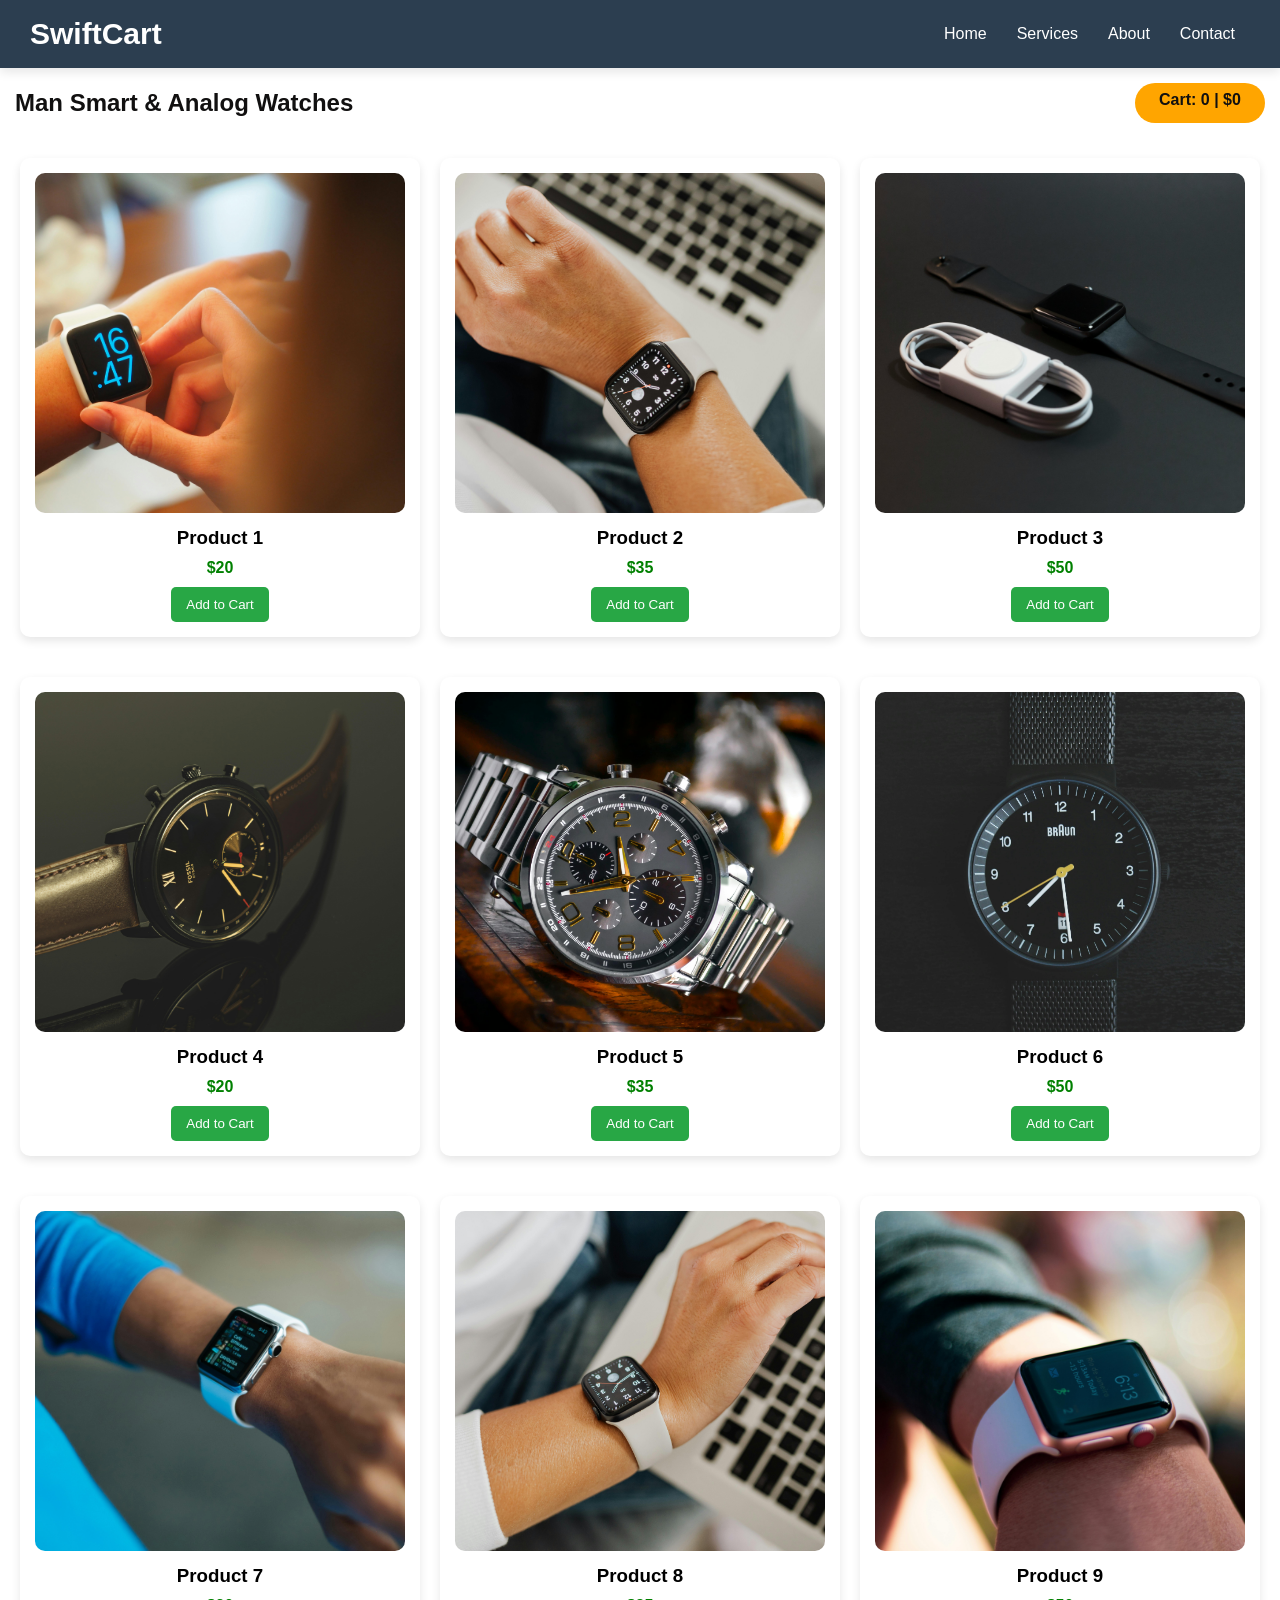
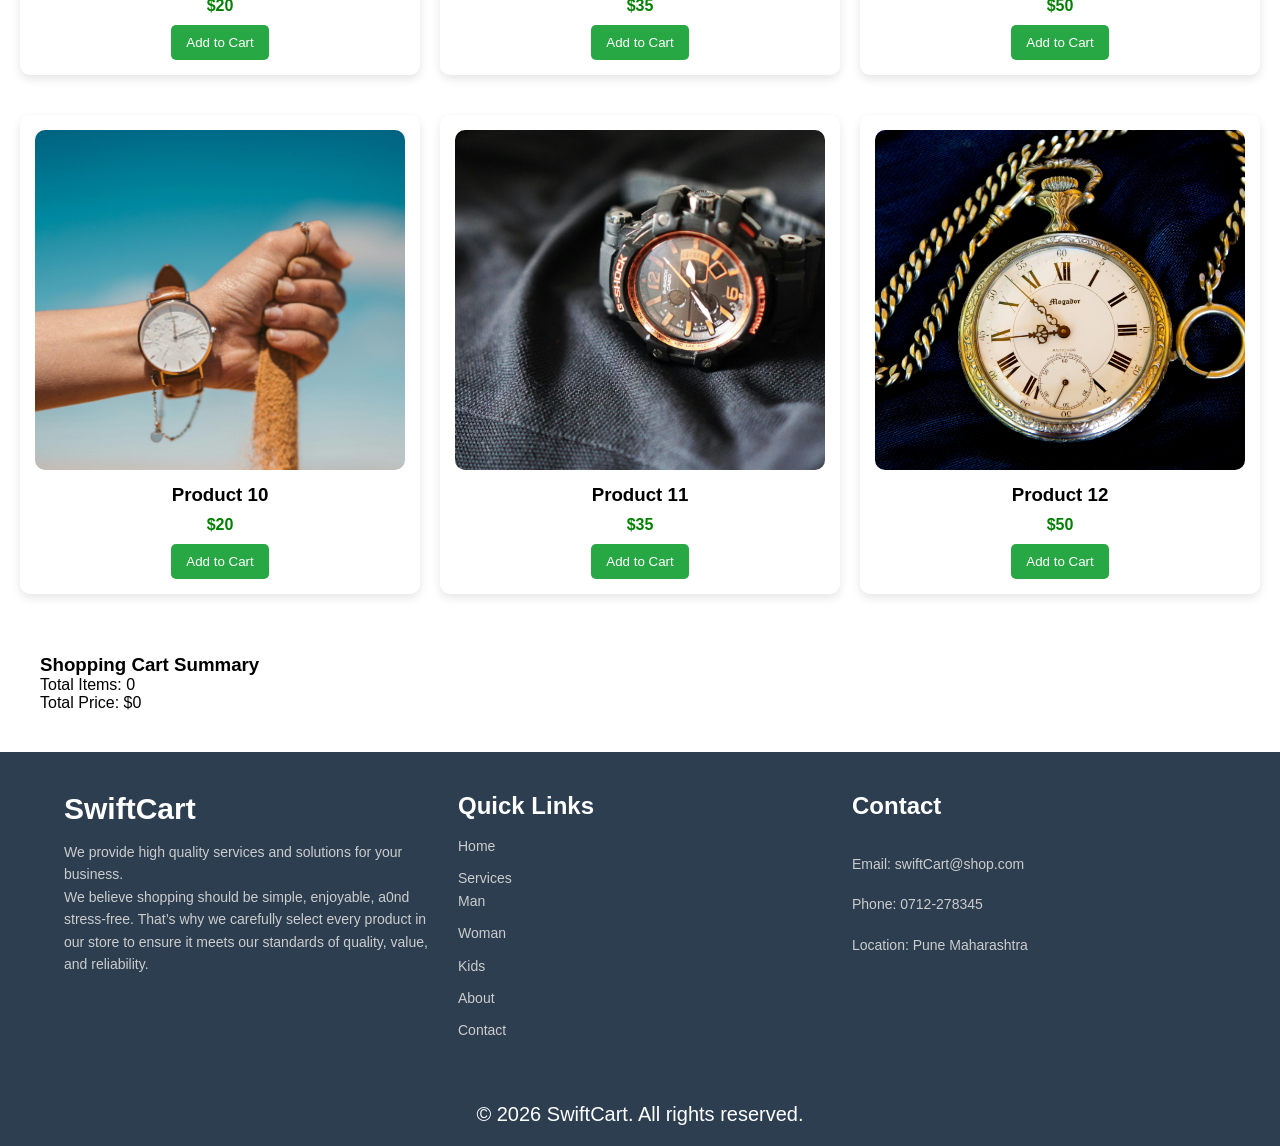
<file: mWatch.html>
<!DOCTYPE html>
<html lang="en">
<head>
    <meta charset="UTF-8">
    <meta name="viewport" content="width=device-width, initial-scale=1.0">
    <link rel="stylesheet" href="style.css">
    <title>|| SwiftCart | Man Watche ||</title>
</head>
<body>
<nav class="navbar">
  <div class="logo">SwiftCart</div>
  <ul class="nav-links">
    <li><a href="index.html">Home</a></li>
    <li class="dropdown">
      <a class="dropbtn">Services </a>
      <ul class="dropdown-menu">
        <li><a href="t&sman.html">Man</a></li>
        <li><a href="wdress.html">Woman</a></li>
        <li><a href="kdress.html">Kids</a></li>
      </ul>
    </li>
    <li><a href="about.html">About</a></li>
    <li><a href="contact.html">Contact</a></li>
  </ul>
  <div class="hamburger">&#9776;</div>
</nav>
<header>
    <h2>Man Smart & Analog Watches</h2>
    <div class="cart">
        Cart: <span id="cart-count">0</span> | $<span id="cart-total">0</span>
    </div>
</header>

<section class="products">

    <div class="product">
        <img src="watch1.jpg" alt="Product">
        <h3>Product 1</h3>
        <div class="price">$20</div>
        <button onclick="addToCart(20)">Add to Cart</button>
    </div>

    <div class="product">
        <img src="watch.jpg" alt="Product">
        <h3>Product 2</h3>
        <div class="price">$35</div>
        <button onclick="addToCart(35)">Add to Cart</button>
    </div>

    <div class="product">
        <img src="watch2.jpg" alt="Product">
        <h3>Product 3</h3>
        <div class="price">$50</div>
        <button onclick="addToCart(50)">Add to Cart</button>
    </div>
</section>

<section class="products">

    <div class="product">
        <img src="watch3.jpg" alt="Product">
        <h3>Product 4</h3>
        <div class="price">$20</div>
        <button onclick="addToCart(20)">Add to Cart</button>
    </div>

    <div class="product">
        <img src="watch4.jpg" alt="Product">
        <h3>Product 5</h3>
        <div class="price">$35</div>
        <button onclick="addToCart(35)">Add to Cart</button>
    </div>

    <div class="product">
        <img src="watch5.jpg" alt="Product">
        <h3>Product 6</h3>
        <div class="price">$50</div>
        <button onclick="addToCart(50)">Add to Cart</button>
    </div>
</section>

<section class="products">

    <div class="product">
        <img src="watch6.jpg" alt="Product">
        <h3>Product 7</h3>
        <div class="price">$20</div>
        <button onclick="addToCart(20)">Add to Cart</button>
    </div>

    <div class="product">
        <img src="watch7.jpg" alt="Product">
        <h3>Product 8</h3>
        <div class="price">$35</div>
        <button onclick="addToCart(35)">Add to Cart</button>
    </div>

    <div class="product">
        <img src="watch8.jpg" alt="Product">
        <h3>Product 9</h3>
        <div class="price">$50</div>
        <button onclick="addToCart(50)">Add to Cart</button>
    </div>
</section>

<section class="products">

    <div class="product">
        <img src="watch9.jpg" alt="Product">
        <h3>Product 10</h3>
        <div class="price">$20</div>
        <button onclick="addToCart(20)">Add to Cart</button>
    </div>

    <div class="product">
        <img src="watch10.jpg" alt="Product">
        <h3>Product 11</h3>
        <div class="price">$35</div>
        <button onclick="addToCart(35)">Add to Cart</button>
    </div>

    <div class="product">
        <img src="watch12.jpg" alt="Product">
        <h3>Product 12</h3>
        <div class="price">$50</div>
        <button onclick="addToCart(50)">Add to Cart</button>
    </div>
</section>

<section class="cart-section">
    <h3>Shopping Cart Summary</h3>
    <p>Total Items: <span id="summary-count">0</span></p>
    <p>Total Price: $<span id="summary-total">0</span></p>
</section>

<!-- footer -->

<footer class="footer">
  <div class="footer-container">
    
    <div class="footer-section">
      <h2 class="logo">SwiftCart</h2>
      <p>We provide high quality services and solutions for your business.</p>
      <p>We believe shopping should be simple, enjoyable, a0nd stress-free. That’s why we 
carefully select every product in our store to ensure it meets our standards of quality, 
value, and reliability.</p>
    </div>

    <div class="footer-section">
      <h2>Quick Links</h2>
      <ul>
        <li><a href="index.html">Home</a></li>
        <li><a class="dropbtn">Services </a>
        <ul>
        <li><a href="t&sman.html">Man</a></li>
        <li><a href="wdress.html">Woman</a></li>
        <li><a href="kdress.html">Kids</a></li>
        </ul>
        </li>
        <li><a href="about.html">About</a></li>
        <li><a href="contact.html">Contact</a></li>
      </ul>
    </div>

    <div class="footer-section">
      <h2>Contact</h2><br>
      <p>Email: swiftCart@shop.com</p><br>
      <p>Phone: 0712-278345</p><br>
      <p>Location: Pune Maharashtra</p>
    </div>

  </div>

  <div class="footer-bottom">
    <p>&copy; 2026 SwiftCart. All rights reserved.</p>
  </div>
</footer>

</body>
<script>
// Toggle mobile menu
const hamburger = document.querySelector('.hamburger');
const navLinks = document.querySelector('.nav-links');
const dropdown = document.querySelector('.dropdown');

hamburger.addEventListener('click', () => {
  navLinks.classList.toggle('active');
});

// Toggle dropdown on mobile
dropdown.addEventListener('click', () => {
  if (window.innerWidth <= 768) {
    dropdown.classList.toggle('active');
  }
});
</script>
<script>
    let count = 0;
    let total = 0;

    function addToCart(price) {
        count++;
        total += price;

        document.getElementById("cart-count").innerText = count;
        document.getElementById("cart-total").innerText = total;
        document.getElementById("summary-count").innerText = count;
        document.getElementById("summary-total").innerText = total;
    }
</script>
</html>
</file>
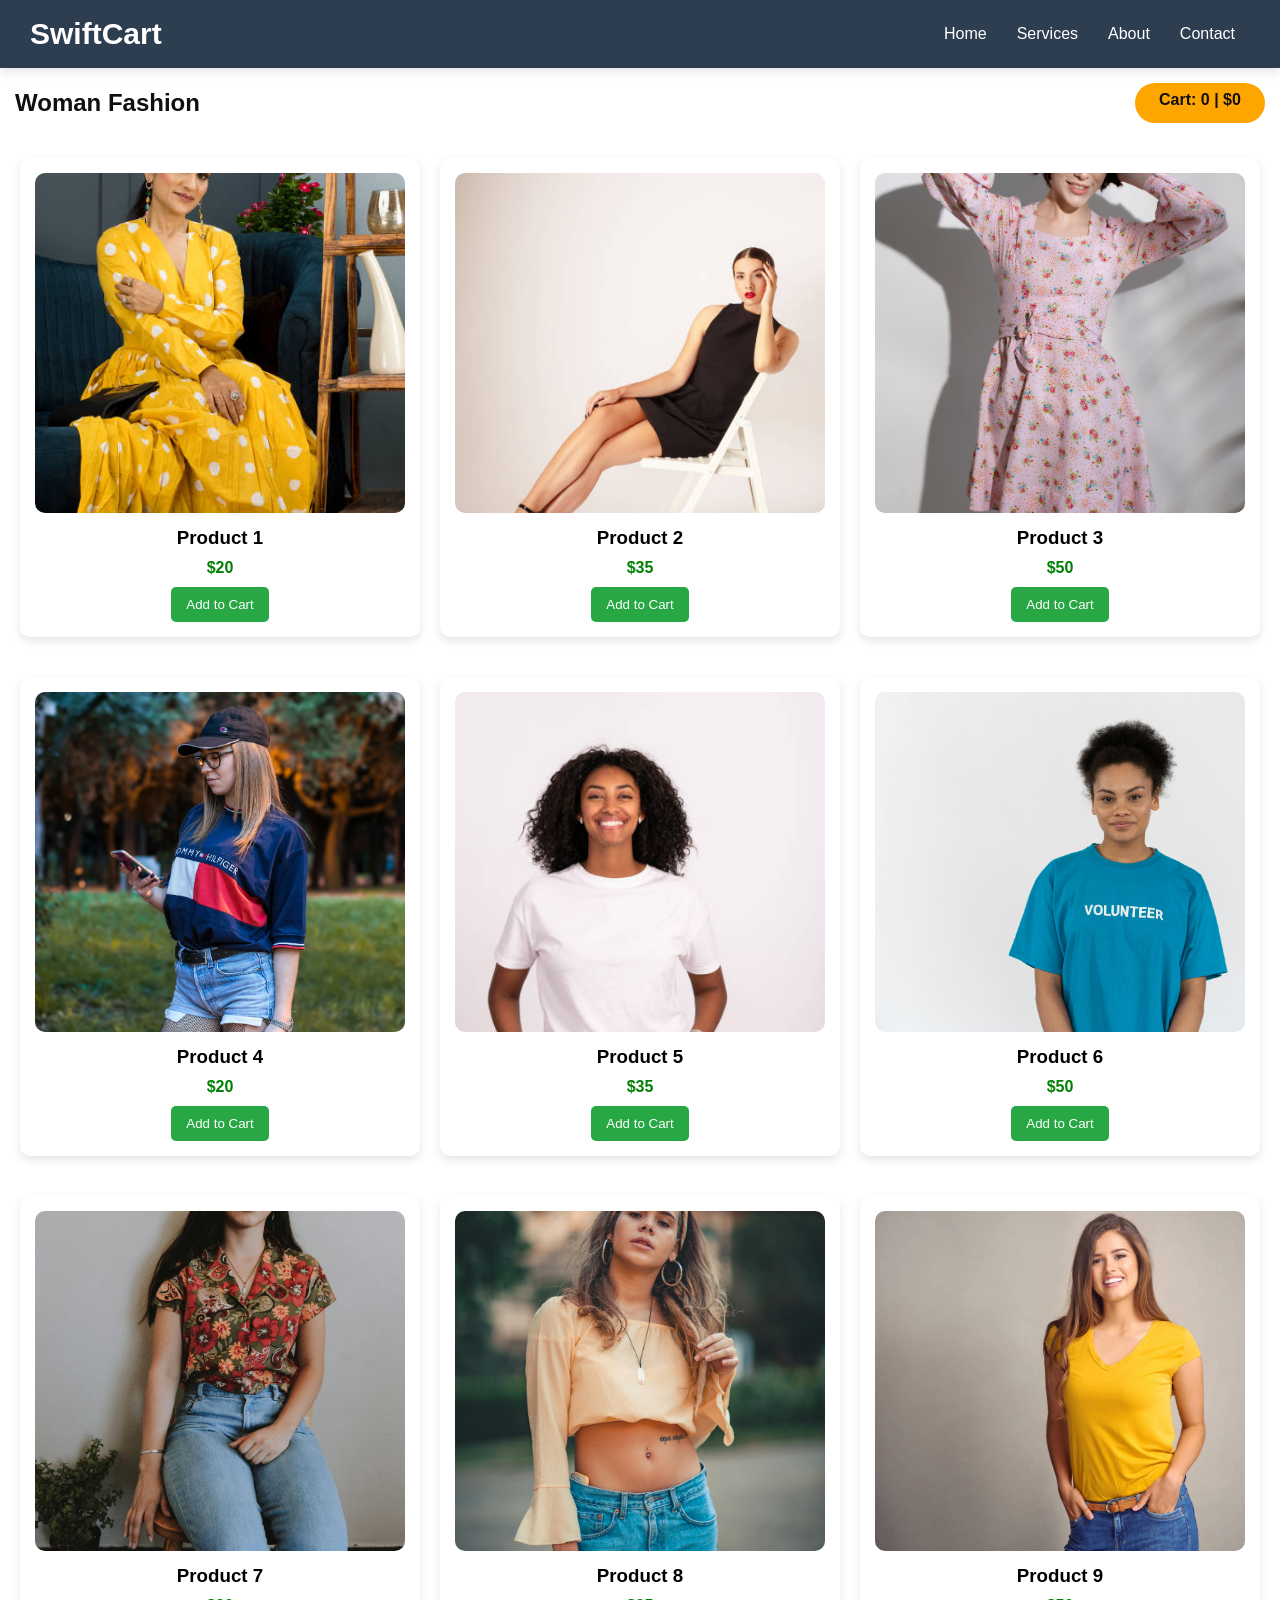
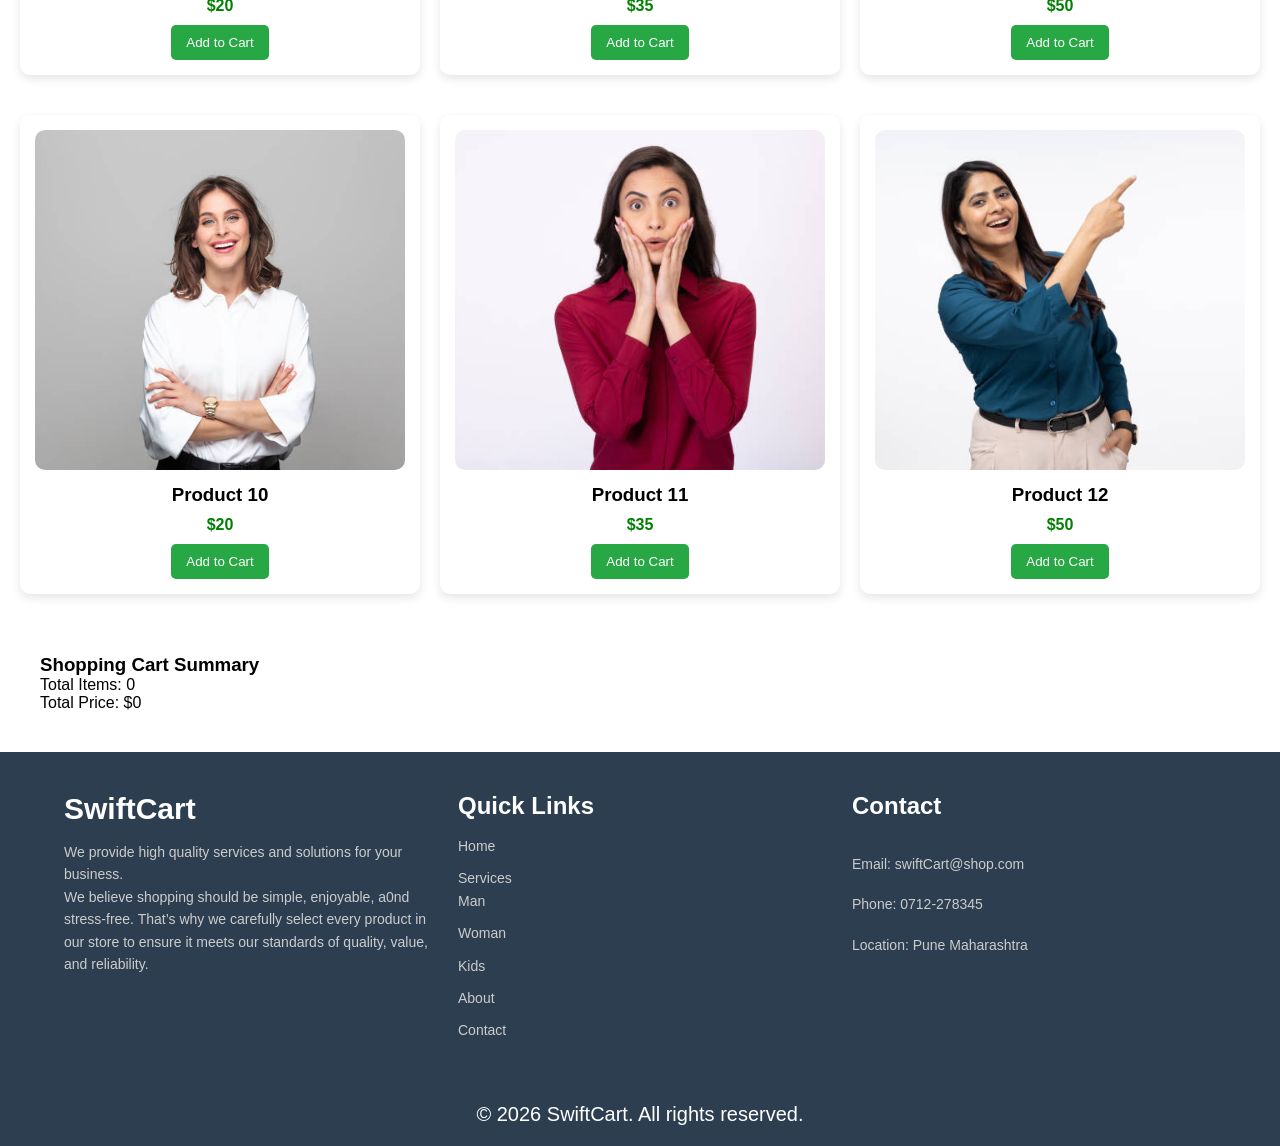
<file: wdress.html>
<!DOCTYPE html>
<html lang="en">
<head>
    <meta charset="UTF-8">
    <meta name="viewport" content="width=device-width, initial-scale=1.0">
    <link rel="stylesheet" href="style.css">
    <title>|| SwiftCart | Woman ||</title>
</head>
<body>
<nav class="navbar">
  <div class="logo">SwiftCart</div>
  <ul class="nav-links">
    <li><a href="index.html">Home</a></li>
    <li class="dropdown">
      <a class="dropbtn">Services </a>
      <ul class="dropdown-menu">
        <li><a href="t&sman.html">Man</a></li>
        <li><a href="wdress.html">Woman</a></li>
        <li><a href="kdress.html">Kids</a></li>
      </ul>
    </li>
    <li><a href="about.html">About</a></li>
    <li><a href="contact.html">Contact</a></li>
  </ul>
  <div class="hamburger">&#9776;</div>
</nav>
<header>
    <h2>Woman Fashion</h2>
    <div class="cart">
        Cart: <span id="cart-count">0</span> | $<span id="cart-total">0</span>
    </div>
</header>

<section class="products">

    <div class="product">
        <img src="dress1.jpg" alt="Product">
        <h3>Product 1</h3>
        <div class="price">$20</div>
        <button onclick="addToCart(20)">Add to Cart</button>
    </div>

    <div class="product">
        <img src="dress2.jpg" alt="Product">
        <h3>Product 2</h3>
        <div class="price">$35</div>
        <button onclick="addToCart(35)">Add to Cart</button>
    </div>

    <div class="product">
        <img src="dress3.jpg" alt="Product">
        <h3>Product 3</h3>
        <div class="price">$50</div>
        <button onclick="addToCart(50)">Add to Cart</button>
    </div>
</section>

<section class="products">

    <div class="product">
        <img src="wtshirt1.jpg" alt="Product">
        <h3>Product 4</h3>
        <div class="price">$20</div>
        <button onclick="addToCart(20)">Add to Cart</button>
    </div>

    <div class="product">
        <img src="wtshirt4.jpg" alt="Product">
        <h3>Product 5</h3>
        <div class="price">$35</div>
        <button onclick="addToCart(35)">Add to Cart</button>
    </div>

    <div class="product">
        <img src="wtshirt5.jpg" alt="Product">
        <h3>Product 6</h3>
        <div class="price">$50</div>
        <button onclick="addToCart(50)">Add to Cart</button>
    </div>
</section>

<section class="products">

    <div class="product">
        <img src="top1.jpg" alt="Product">
        <h3>Product 7</h3>
        <div class="price">$20</div>
        <button onclick="addToCart(20)">Add to Cart</button>
    </div>

    <div class="product">
        <img src="top2.jpg" alt="Product">
        <h3>Product 8</h3>
        <div class="price">$35</div>
        <button onclick="addToCart(35)">Add to Cart</button>
    </div>

    <div class="product">
        <img src="top3.jpg" alt="Product">
        <h3>Product 9</h3>
        <div class="price">$50</div>
        <button onclick="addToCart(50)">Add to Cart</button>
    </div>
</section>

<section class="products">

    <div class="product">
        <img src="wshirt.jpg" alt="Product">
        <h3>Product 10</h3>
        <div class="price">$20</div>
        <button onclick="addToCart(20)">Add to Cart</button>
    </div>

    <div class="product">
        <img src="wshirt3.jpg" alt="Product">
        <h3>Product 11</h3>
        <div class="price">$35</div>
        <button onclick="addToCart(35)">Add to Cart</button>
    </div>

    <div class="product">
        <img src="wshirt2.jpg" alt="Product">
        <h3>Product 12</h3>
        <div class="price">$50</div>
        <button onclick="addToCart(50)">Add to Cart</button>
    </div>
</section>

<section class="cart-section">
    <h3>Shopping Cart Summary</h3>
    <p>Total Items: <span id="summary-count">0</span></p>
    <p>Total Price: $<span id="summary-total">0</span></p>
</section>

<!-- footer -->

<footer class="footer">
  <div class="footer-container">
    
    <div class="footer-section">
      <h2 class="logo">SwiftCart</h2>
      <p>We provide high quality services and solutions for your business.</p>
      <p>We believe shopping should be simple, enjoyable, a0nd stress-free. That’s why we 
carefully select every product in our store to ensure it meets our standards of quality, 
value, and reliability.</p>
    </div>

    <div class="footer-section">
      <h2>Quick Links</h2>
      <ul>
        <li><a href="index.html">Home</a></li>
        <li><a class="dropbtn">Services </a>
        <ul>
        <li><a href="t&sman.html">Man</a></li>
        <li><a href="wdress.html">Woman</a></li>
        <li><a href="kdress.html">Kids</a></li>
        </ul>
        </li>
        <li><a href="about.html">About</a></li>
        <li><a href="contact.html">Contact</a></li>
      </ul>
    </div>

    <div class="footer-section">
      <h2>Contact</h2><br>
      <p>Email: swiftCart@shop.com</p><br>
      <p>Phone: 0712-278345</p><br>
      <p>Location: Pune Maharashtra</p>
    </div>

  </div>

  <div class="footer-bottom">
    <p>&copy; 2026 SwiftCart. All rights reserved.</p>
  </div>
</footer>

</body>
<script>
// Toggle mobile menu
const hamburger = document.querySelector('.hamburger');
const navLinks = document.querySelector('.nav-links');
const dropdown = document.querySelector('.dropdown');

hamburger.addEventListener('click', () => {
  navLinks.classList.toggle('active');
});

// Toggle dropdown on mobile
dropdown.addEventListener('click', () => {
  if (window.innerWidth <= 768) {
    dropdown.classList.toggle('active');
  }
});
</script>
<script>
    let count = 0;
    let total = 0;

    function addToCart(price) {
        count++;
        total += price;

        document.getElementById("cart-count").innerText = count;
        document.getElementById("cart-total").innerText = total;
        document.getElementById("summary-count").innerText = count;
        document.getElementById("summary-total").innerText = total;
    }
</script>
</html>
</file>
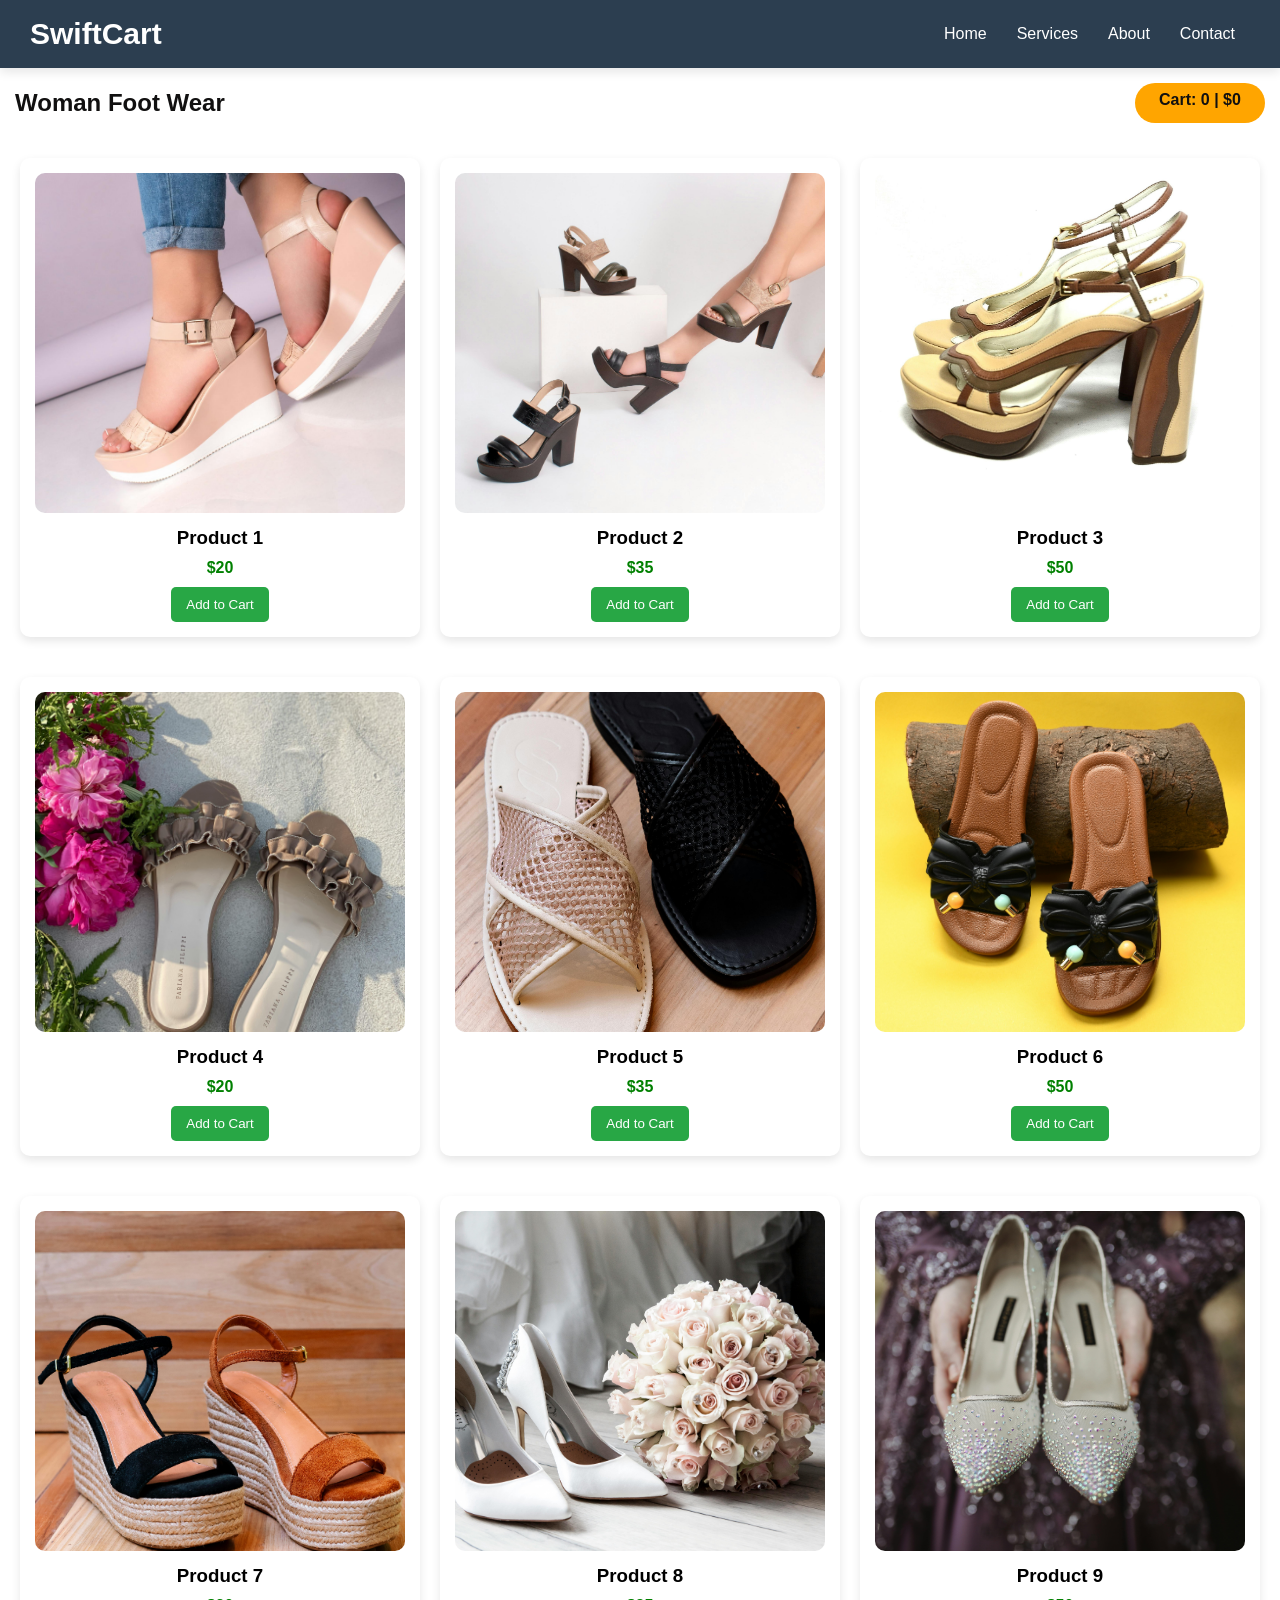
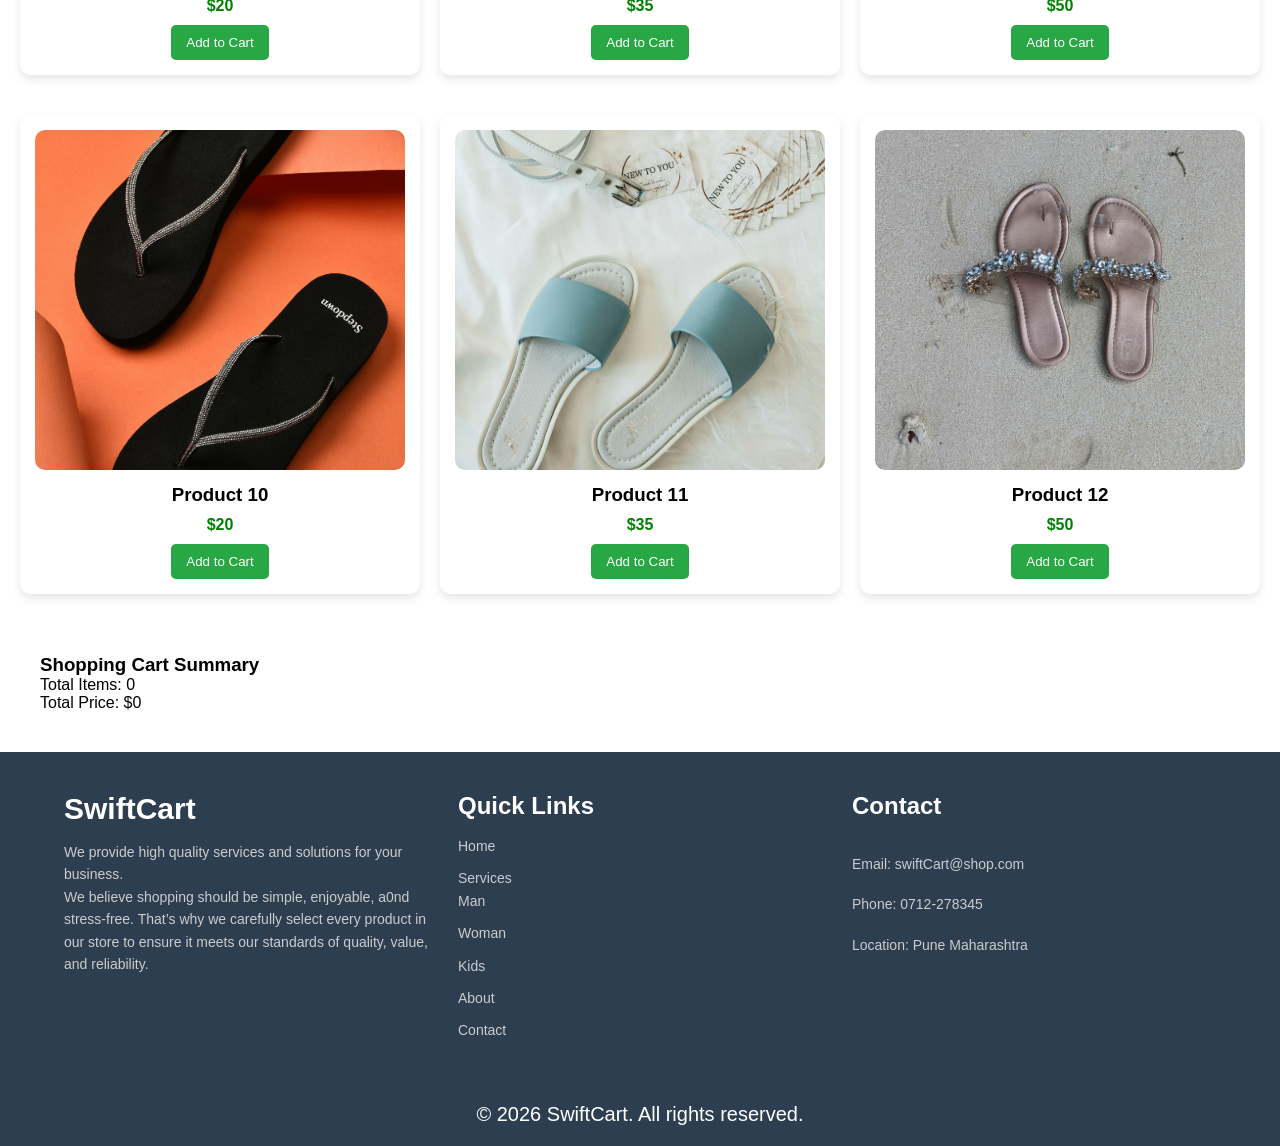
<file: whills.html>
<!DOCTYPE html>
<html lang="en">
<head>
    <meta charset="UTF-8">
    <meta name="viewport" content="width=device-width, initial-scale=1.0">
    <link rel="stylesheet" href="style.css">
    <title>|| SwiftCart | Woman Hills ||</title>
</head>
<body>
<nav class="navbar">
  <div class="logo">SwiftCart</div>
  <ul class="nav-links">
    <li><a href="index.html">Home</a></li>
    <li class="dropdown">
      <a class="dropbtn">Services </a>
      <ul class="dropdown-menu">
        <li><a href="t&sman.html">Man</a></li>
        <li><a href="wdress.html">Woman</a></li>
        <li><a href="kdress.html">Kids</a></li>
      </ul>
    </li>
    <li><a href="about.html">About</a></li>
    <li><a href="contact.html">Contact</a></li>
  </ul>
  <div class="hamburger">&#9776;</div>
</nav>
<header>
    <h2>Woman Foot Wear</h2>
    <div class="cart">
        Cart: <span id="cart-count">0</span> | $<span id="cart-total">0</span>
    </div>
</header>

<section class="products">

    <div class="product">
        <img src="hill.jpg" alt="Product">
        <h3>Product 1</h3>
        <div class="price">$20</div>
        <button onclick="addToCart(20)">Add to Cart</button>
    </div>

    <div class="product">
        <img src="hill2.jpg" alt="Product">
        <h3>Product 2</h3>
        <div class="price">$35</div>
        <button onclick="addToCart(35)">Add to Cart</button>
    </div>

    <div class="product">
        <img src="hill3.jpg" alt="Product">
        <h3>Product 3</h3>
        <div class="price">$50</div>
        <button onclick="addToCart(50)">Add to Cart</button>
    </div>
</section>

<section class="products">

    <div class="product">
        <img src="w1.jpg" alt="Product">
        <h3>Product 4</h3>
        <div class="price">$20</div>
        <button onclick="addToCart(20)">Add to Cart</button>
    </div>

    <div class="product">
        <img src="w2.jpg" alt="Product">
        <h3>Product 5</h3>
        <div class="price">$35</div>
        <button onclick="addToCart(35)">Add to Cart</button>
    </div>

    <div class="product">
        <img src="w3.jpg" alt="Product">
        <h3>Product 6</h3>
        <div class="price">$50</div>
        <button onclick="addToCart(50)">Add to Cart</button>
    </div>
</section>

<section class="products">

    <div class="product">
        <img src="hill4.jpg" alt="Product">
        <h3>Product 7</h3>
        <div class="price">$20</div>
        <button onclick="addToCart(20)">Add to Cart</button>
    </div>

    <div class="product">
        <img src="hill6.jpg" alt="Product">
        <h3>Product 8</h3>
        <div class="price">$35</div>
        <button onclick="addToCart(35)">Add to Cart</button>
    </div>

    <div class="product">
        <img src="hill7.jpg" alt="Product">
        <h3>Product 9</h3>
        <div class="price">$50</div>
        <button onclick="addToCart(50)">Add to Cart</button>
    </div>
</section>

<section class="products">

    <div class="product">
        <img src="w7.jpg" alt="Product">
        <h3>Product 10</h3>
        <div class="price">$20</div>
        <button onclick="addToCart(20)">Add to Cart</button>
    </div>

    <div class="product">
        <img src="w5.jpg" alt="Product">
        <h3>Product 11</h3>
        <div class="price">$35</div>
        <button onclick="addToCart(35)">Add to Cart</button>
    </div>

    <div class="product">
        <img src="w6.jpg" alt="Product">
        <h3>Product 12</h3>
        <div class="price">$50</div>
        <button onclick="addToCart(50)">Add to Cart</button>
    </div>
</section>

<section class="cart-section">
    <h3>Shopping Cart Summary</h3>
    <p>Total Items: <span id="summary-count">0</span></p>
    <p>Total Price: $<span id="summary-total">0</span></p>
</section>

<!-- footer -->

<footer class="footer">
  <div class="footer-container">
    
    <div class="footer-section">
      <h2 class="logo">SwiftCart</h2>
      <p>We provide high quality services and solutions for your business.</p>
      <p>We believe shopping should be simple, enjoyable, a0nd stress-free. That’s why we 
carefully select every product in our store to ensure it meets our standards of quality, 
value, and reliability.</p>
    </div>

    <div class="footer-section">
      <h2>Quick Links</h2>
      <ul>
        <li><a href="index.html">Home</a></li>
        <li><a class="dropbtn">Services </a>
        <ul>
        <li><a href="t&sman.html">Man</a></li>
        <li><a href="wdress.html">Woman</a></li>
        <li><a href="kdress.html">Kids</a></li>
        </ul>
        </li>
        <li><a href="about.html">About</a></li>
        <li><a href="contact.html">Contact</a></li>
      </ul>
    </div>

    <div class="footer-section">
      <h2>Contact</h2><br>
      <p>Email: swiftCart@shop.com</p><br>
      <p>Phone: 0712-278345</p><br>
      <p>Location: Pune Maharashtra</p>
    </div>

  </div>

  <div class="footer-bottom">
    <p>&copy; 2026 SwiftCart. All rights reserved.</p>
  </div>
</footer>

</body>
<script>
// Toggle mobile menu
const hamburger = document.querySelector('.hamburger');
const navLinks = document.querySelector('.nav-links');
const dropdown = document.querySelector('.dropdown');

hamburger.addEventListener('click', () => {
  navLinks.classList.toggle('active');
});

// Toggle dropdown on mobile
dropdown.addEventListener('click', () => {
  if (window.innerWidth <= 768) {
    dropdown.classList.toggle('active');
  }
});
</script>
<script>
    let count = 0;
    let total = 0;

    function addToCart(price) {
        count++;
        total += price;

        document.getElementById("cart-count").innerText = count;
        document.getElementById("cart-total").innerText = total;
        document.getElementById("summary-count").innerText = count;
        document.getElementById("summary-total").innerText = total;
    }
</script>
</html>
</file>
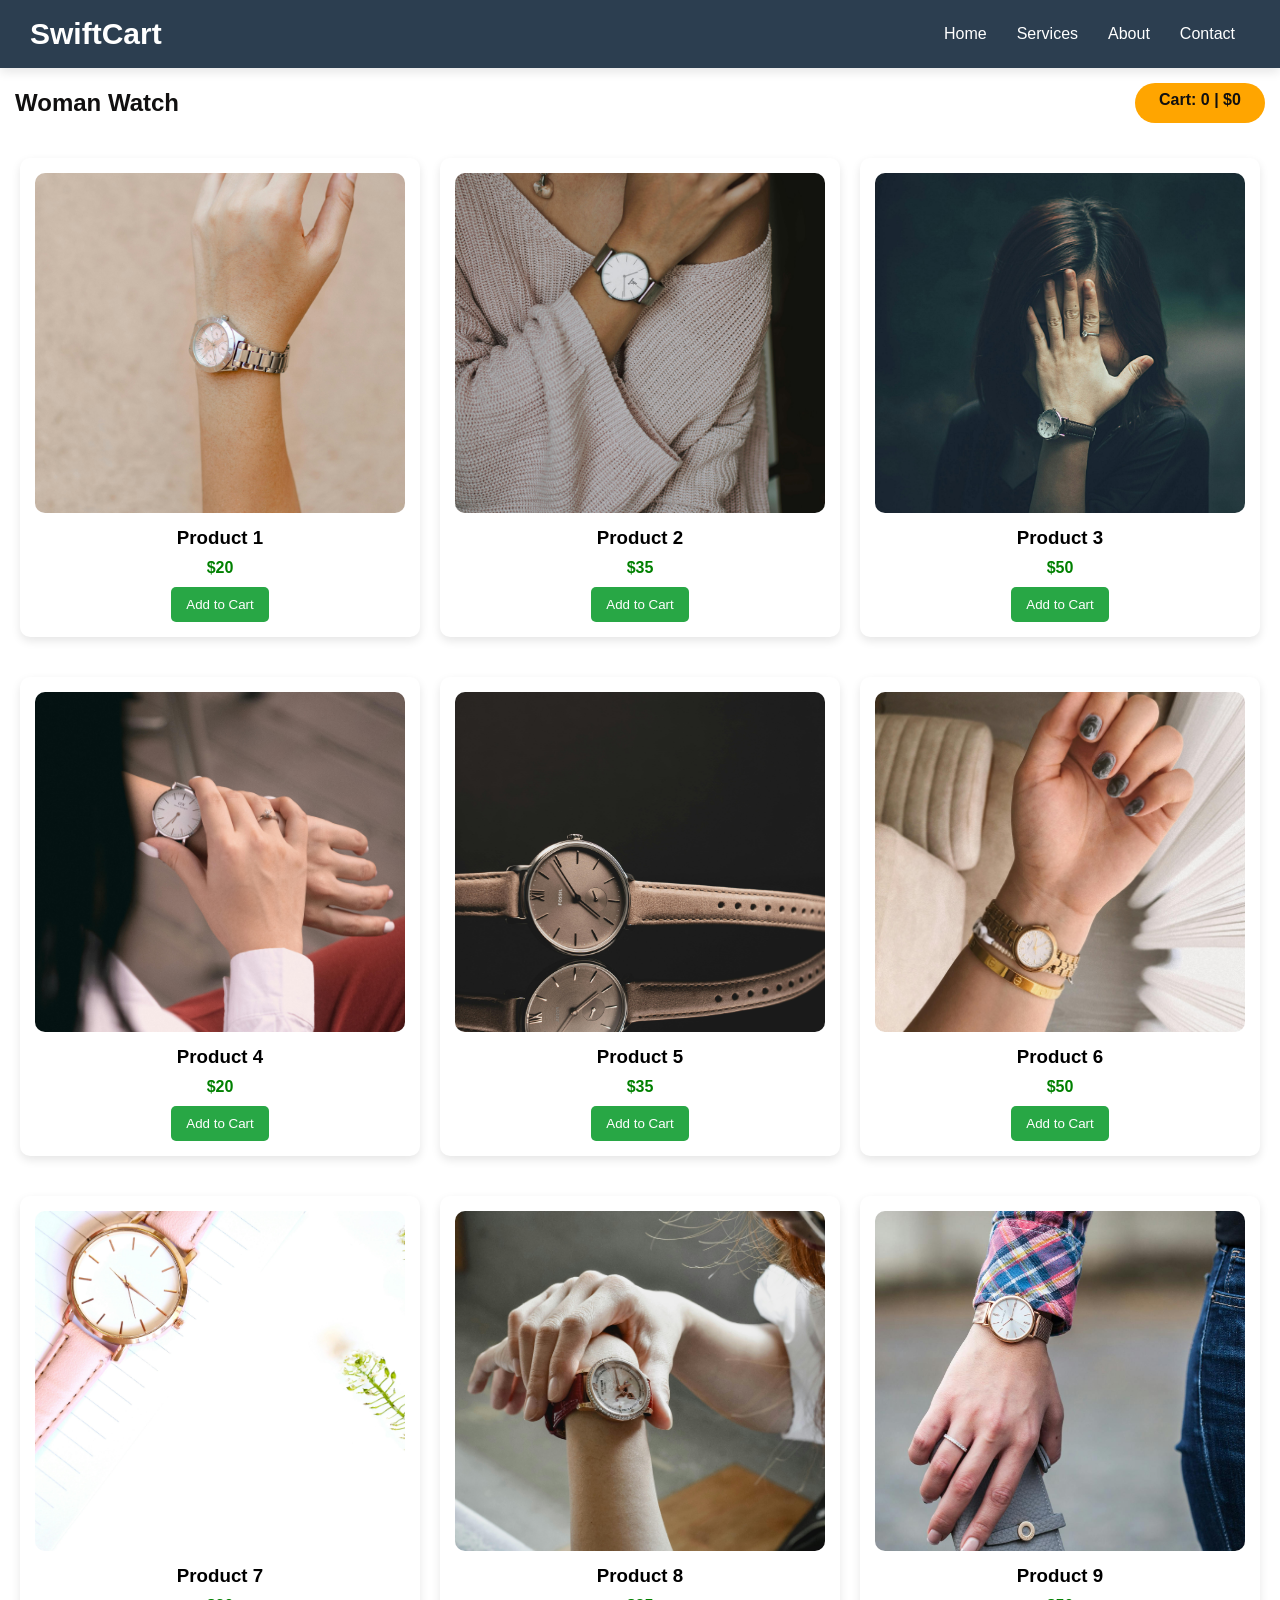
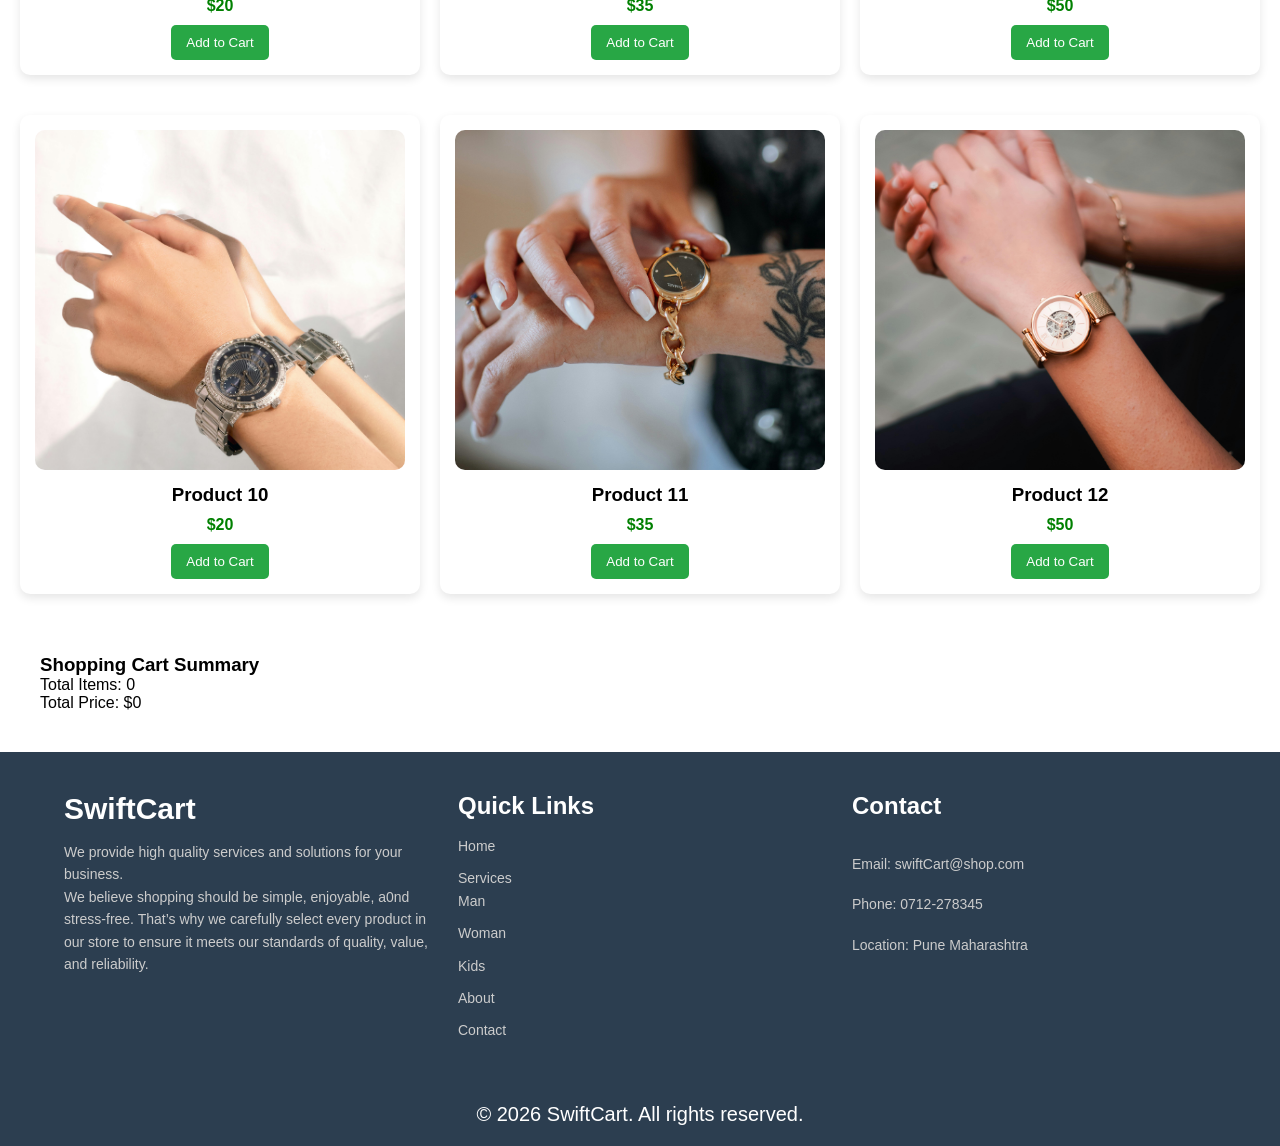
<file: wWatch.html>
<!DOCTYPE html>
<html lang="en">
<head>
    <meta charset="UTF-8">
    <meta name="viewport" content="width=device-width, initial-scale=1.0">
    <link rel="stylesheet" href="style.css">
    <title>|| SwiftCart | Woman Watch ||</title>
</head>
<body>
<nav class="navbar">
  <div class="logo">SwiftCart</div>
  <ul class="nav-links">
    <li><a href="index.html">Home</a></li>
    <li class="dropdown">
      <a class="dropbtn">Services </a>
      <ul class="dropdown-menu">
        <li><a href="t&sman.html">Man</a></li>
        <li><a href="wdress.html">Woman</a></li>
        <li><a href="kdress.html">Kids</a></li>
      </ul>
    </li>
    <li><a href="about.html">About</a></li>
    <li><a href="contact.html">Contact</a></li>
  </ul>
  <div class="hamburger">&#9776;</div>
</nav>
<header>
    <h2>Woman Watch</h2>
    <div class="cart">
        Cart: <span id="cart-count">0</span> | $<span id="cart-total">0</span>
    </div>
</header>

<section class="products">

    <div class="product">
        <img src="wWatch2.jpg" alt="Product">
        <h3>Product 1</h3>
        <div class="price">$20</div>
        <button onclick="addToCart(20)">Add to Cart</button>
    </div>

    <div class="product">
        <img src="wWatch3.jpg" alt="Product">
        <h3>Product 2</h3>
        <div class="price">$35</div>
        <button onclick="addToCart(35)">Add to Cart</button>
    </div>

    <div class="product">
        <img src="wWatch4.jpg" alt="Product">
        <h3>Product 3</h3>
        <div class="price">$50</div>
        <button onclick="addToCart(50)">Add to Cart</button>
    </div>
</section>

<section class="products">

    <div class="product">
        <img src="wWatch5.jpg" alt="Product">
        <h3>Product 4</h3>
        <div class="price">$20</div>
        <button onclick="addToCart(20)">Add to Cart</button>
    </div>

    <div class="product">
        <img src="wWatch6.jpg" alt="Product">
        <h3>Product 5</h3>
        <div class="price">$35</div>
        <button onclick="addToCart(35)">Add to Cart</button>
    </div>

    <div class="product">
        <img src="wWatch7.jpg" alt="Product">
        <h3>Product 6</h3>
        <div class="price">$50</div>
        <button onclick="addToCart(50)">Add to Cart</button>
    </div>
</section>

<section class="products">

    <div class="product">
        <img src="wWatch.jpg" alt="Product">
        <h3>Product 7</h3>
        <div class="price">$20</div>
        <button onclick="addToCart(20)">Add to Cart</button>
    </div>

    <div class="product">
        <img src="wWatch8.jpg" alt="Product">
        <h3>Product 8</h3>
        <div class="price">$35</div>
        <button onclick="addToCart(35)">Add to Cart</button>
    </div>

    <div class="product">
        <img src="wWatch9.jpg" alt="Product">
        <h3>Product 9</h3>
        <div class="price">$50</div>
        <button onclick="addToCart(50)">Add to Cart</button>
    </div>
</section>

<section class="products">

    <div class="product">
        <img src="wWatch10.jpg" alt="Product">
        <h3>Product 10</h3>
        <div class="price">$20</div>
        <button onclick="addToCart(20)">Add to Cart</button>
    </div>

    <div class="product">
        <img src="wWatch11.jpg" alt="Product">
        <h3>Product 11</h3>
        <div class="price">$35</div>
        <button onclick="addToCart(35)">Add to Cart</button>
    </div>

    <div class="product">
        <img src="wWatch12.jpg" alt="Product">
        <h3>Product 12</h3>
        <div class="price">$50</div>
        <button onclick="addToCart(50)">Add to Cart</button>
    </div>
</section>

<section class="cart-section">
    <h3>Shopping Cart Summary</h3>
    <p>Total Items: <span id="summary-count">0</span></p>
    <p>Total Price: $<span id="summary-total">0</span></p>
</section>

<!-- footer -->

<footer class="footer">
  <div class="footer-container">
    
    <div class="footer-section">
      <h2 class="logo">SwiftCart</h2>
      <p>We provide high quality services and solutions for your business.</p>
      <p>We believe shopping should be simple, enjoyable, a0nd stress-free. That’s why we 
carefully select every product in our store to ensure it meets our standards of quality, 
value, and reliability.</p>
    </div>

    <div class="footer-section">
      <h2>Quick Links</h2>
      <ul>
        <li><a href="index.html">Home</a></li>
        <li><a class="dropbtn">Services </a>
        <ul>
        <li><a href="t&sman.html">Man</a></li>
        <li><a href="wdress.html">Woman</a></li>
        <li><a href="kdress.html">Kids</a></li>
        </ul>
        </li>
        <li><a href="about.html">About</a></li>
        <li><a href="contact.html">Contact</a></li>
      </ul>
    </div>

    <div class="footer-section">
      <h2>Contact</h2><br>
      <p>Email: swiftCart@shop.com</p><br>
      <p>Phone: 0712-278345</p><br>
      <p>Location: Pune Maharashtra</p>
    </div>

  </div>

  <div class="footer-bottom">
    <p>&copy; 2026 SwiftCart. All rights reserved.</p>
  </div>
</footer>

</body>
<script>
// Toggle mobile menu
const hamburger = document.querySelector('.hamburger');
const navLinks = document.querySelector('.nav-links');
const dropdown = document.querySelector('.dropdown');

hamburger.addEventListener('click', () => {
  navLinks.classList.toggle('active');
});

// Toggle dropdown on mobile
dropdown.addEventListener('click', () => {
  if (window.innerWidth <= 768) {
    dropdown.classList.toggle('active');
  }
});
</script>
<script>
    let count = 0;
    let total = 0;

    function addToCart(price) {
        count++;
        total += price;

        document.getElementById("cart-count").innerText = count;
        document.getElementById("cart-total").innerText = total;
        document.getElementById("summary-count").innerText = count;
        document.getElementById("summary-total").innerText = total;
    }
</script>
</html>
</file>
<file: home.css>
* {
  margin: 0;
  padding: 0;
  box-sizing: border-box;
}

body {
  font-family: Arial, sans-serif;
}

.navbar {
  display: flex;
  justify-content: space-between;
  align-items: center;
  background: #2c3e50;
  box-shadow: 0 4px 10px rgba(0,0,0,0.1);
  padding: 15px 30px;
  color: white;
}

.logo {
  font-size: 30px;
  font-weight: bold;
}


.nav-links {
  list-style: none;
  display: flex;
}

.nav-links li {
  position: relative;
}

.nav-links a {
  text-decoration: none;
  color: white;
  padding: 10px 15px;
  display: block;
}

.nav-links a:hover {
  background: #34495e;
  border-radius: 4px;
}

/* Dropdown */
.dropdown-menu {
  position: absolute;
  top: 100%;
  left: 0;
  background: white;
  min-width: 160px;
  list-style: none;
  display: none;
  border-radius: 4px;
}

.dropdown-menu li a {
  color: black;
}

.dropdown-menu li a:hover {
  background: #f1f1f1;
}

/* Show dropdown on hover (desktop) */
.dropdown:hover .dropdown-menu {
  display: block;
}

/* Hamburger */
.hamburger {
  display: none;
  font-size: 24px;
  cursor: pointer;
}

/* Mobile */
@media (max-width: 768px) {

  .nav-links {
    position: absolute;
    top: 60px;
    left: -100%;
    flex-direction: column;
    background: #2c3e50;
    width: 100%;
    transition: 0.3s;
  }

  .nav-links.active {
    left: 0;
  }

  .dropdown-menu {
    position: static;
  }

  .dropdown:hover .dropdown-menu {
    display: none;
  }

  .dropdown.active .dropdown-menu {
    display: block;
  }

  .hamburger {
    display: block;
  }
}

.column {
  float: left;
  width: 33.3%;
  margin-bottom: 16px;
  padding: 0 8px;
  margin-top: 10px;
}

.card {
  box-shadow: 0 4px 8px 0 rgba(0, 0, 0, 0.2);
  margin: 8px;
}

.about-section {
  padding: 50px;
  text-align: center;
}

.container {
  padding: 25px 10px;
  margin: 15px;
}

.container::after, .row::after {
  content: "";
  clear: both;
  display: table;
}

.title {
  color: grey;
  margin-top: 10px;
  margin-bottom: 10px;
}

.button {
  border: none;
  outline: 0;
  display: inline-block;
  padding: 8px;
  color: white;
  background-color: #000;
  text-align: center;
  cursor: pointer;
  width: 100%;
  margin-top: 20px;
  text-decoration: none;
}

.button:hover {
  background-color: #555;
}

@media screen and (max-width: 650px) {
  .column {
    width: 100%;
    display: block;
  }
}

/* Create two equal columns that floats next to each other */
.ro{
  padding: 12px;
  margin: 10px;
  margin-bottom: 40px;
}
.col {
  float: left;
  width: 50%;
  padding: 35px;
  box-shadow: 0 1px 1px 0;
  height: 300px; /* Should be removed. Only for demonstration */
}
.col h1{
  text-align: center;
  margin: 12px;
}
.col p{
  font-size: 24px;
}

/* Clear floats after the columns */
.ro:after {
  content: "";
  display: table;
  clear: both;
}

@media screen and (max-width: 650px) {
  .col {
    width: 100%;
    display: block;
  }
}

.hero {
  height: 100vh;
  background: linear-gradient(to right, #00000070, #00000030),
  url('header1.jpg') no-repeat center/cover;
  display: flex;
  align-items: center;
  padding: 0 8%;
  color: white;
}

.hero-content h1 {
  font-size: 50px;
  margin-bottom: 20px;
}

.hero-content p {
  font-size: 18px;
  margin-bottom: 25px;
  max-width: 500px;
}

  .btn {
    background-color: #28a745;
    color: white;
    padding: 10px 18px;
    border: none;
    border-radius: 6px;
    cursor: pointer;
    font-size: 16px;
    text-decoration:none;
  }

  .btn:hover {
    background-color: #218838;
  }
  /* search bar */
  .search-box {
  display: flex;
  width: 35%;
}

.search-box select {
  padding: 8px;
  border: none;
  outline: none;
}

.search-box input {
  flex: 1;
  padding: 8px;
  border: none;
  outline: none;
}

.search-box button {
  padding: 8px 15px;
  border: none;
  background: #febd69;
  cursor: pointer;
}

/* grid css */
.section {
  padding: 80px 8%;
  text-align: center;
}

.section h2 {
  margin-bottom: 40px;
  font-size: 32px;
}

.products {
  display: grid;
  grid-template-columns: repeat(auto-fit, minmax(250px, 1fr));
  gap: 25px;
}

.product-card {
  background: rgba(243, 176, 176, 0.681);
  padding: 20px;
  border-radius: 8px;
  transition: 0.3s;
}

.product-card:hover {
  transform: translateY(-5px);
  box-shadow: 0 8px 20px rgba(0,0,0,0.1);
}

.product-card img {
  width: 100%;
  border-radius: 6px;
}

.product-card h3 {
  margin: 15px 0 10px;
}

.section1 {
  padding: 80px 8%;
  text-align: center;

}

.section1 h2 {
  margin-bottom: 30px;
  font-size: 32px;
}

.testimonial {
  background: #aea8a8;
  padding: 40px;
  margin: 10px auto;
  max-width: 500px;
  border-radius: 60px;
  font-size: 25px;
}

/* contact form */
.container {
    width: 90%;
    max-width: 1100px;
    margin: auto;
    padding: 40px 0;
}

/* ===== HEADER ===== */
header {
    padding: 20px 0;
    text-align: center;
}

header h1 {
    font-size: 28px;
}

/* ===== CONTACT SECTION ===== */
.contact-wrapper {
    display: grid;
    grid-template-columns: 1fr 1fr;
    gap: 40px;
    margin-top: 40px;
}

/* ===== CONTACT FORM ===== */
.contact-form {
    background: white;
    padding: 30px;
    border-radius: 8px;
    box-shadow: 0 5px 20px rgba(0,0,0,0.1);
}

.contact-form h2 {
    margin-bottom: 20px;
}

.form-group {
    margin-bottom: 15px;
}

.form-group label {
    display: block;
    margin-bottom: 5px;
    font-weight: bold;
}

.form-group input,
.form-group textarea {
    width: 100%;
    padding: 10px;
    border-radius: 5px;
    border: 1px solid #ccc;
    font-size: 14px;
}

.form-group textarea {
    resize: none;
    height: 120px;
}

button {
    background: #007bff;
    color: white;
    border: none;
    padding: 12px;
    width: 100%;
    border-radius: 5px;
    cursor: pointer;
    font-size: 16px;
}

button:hover {
    background: #0056b3;
}

.success-message {
    margin-top: 15px;
    color: green;
    display: none;
}

/* ===== STORE INFO ===== */
.store-info {
    background: white;
    padding: 30px;
    border-radius: 8px;
    box-shadow: 0 5px 20px rgba(0,0,0,0.1);
}

.store-info h2 {
    margin-bottom: 15px;
}

.store-info p {
    margin-bottom: 10px;
    line-height: 1.6;
}

.map {
    margin-top: 15px;
    border-radius: 8px;
    overflow: hidden;
}

/* ===== RESPONSIVE ===== */
@media (max-width: 768px) {
    .contact-wrapper {
        grid-template-columns: 1fr;
    }
}

/* footer  */
.footer {
  background: #2c3e50;
  color: #fff;
  padding: 40px 0 0 0;
  font-family: Arial, sans-serif;
}

.footer-container {
  width: 90%;
  max-width: 1200px;
  margin: auto;
  display: grid;
  grid-template-columns: repeat(auto-fit, minmax(250px, 1fr));
  gap: 30px;
}

.footer-section h2,
.footer-section h3 {
  margin-bottom: 15px;
}

.footer-section p,
.footer-section ul {
  font-size: 14px;
  line-height: 1.6;
  color: #ccc;
}

.footer-section ul {
  list-style: none;
  padding: 0;
}

.footer-section ul li {
  margin-bottom: 10px;
}

.footer-section ul li a {
  color: #ccc;
  text-decoration: none;
  transition: 0.3s;
}

.footer-section ul li a:hover {
  color: #fff;
}

.footer-bottom {
  text-align: center;
  padding: 20px 0;
  margin-top: 30px;
  border-top: 1px solid #2c3e50;
  font-size: 20px;
  background: #2c3e50;
}

/* Mobile adjustments */
@media (max-width: 600px) {
  .footer {
    text-align: center;
  }
}
</file>
<file: style.css>
* {
  margin: 0;
  padding: 0;
  box-sizing: border-box;
}

body {
  font-family: Arial, sans-serif;
}

.navbar {
  display: flex;
  justify-content: space-between;
  align-items: center;
  background: #2c3e50;
  box-shadow: 0 4px 10px rgba(0,0,0,0.1);
  padding: 15px 30px;
  color: white;
}

.logo {
  font-size: 30px;
  font-weight: bold;
}

.nav-links {
  list-style: none;
  display: flex;
}

.nav-links li {
  position: relative;
}

.nav-links a {
  text-decoration: none;
  color: white;
  padding: 10px 15px;
  display: block;
}

.nav-links a:hover {
  background: #34495e;
  border-radius: 4px;
}

/* Dropdown */
.dropdown-menu {
  position: absolute;
  top: 100%;
  left: 0;
  background: white;
  min-width: 160px;
  list-style: none;
  display: none;
  border-radius: 4px;
}

.dropdown-menu li a {
  color: black;
}

.dropdown-menu li a:hover {
  background: #f1f1f1;
}

/* Show dropdown on hover (desktop) */
.dropdown:hover .dropdown-menu {
  display: block;
}

/* Hamburger */
.hamburger {
  display: none;
  font-size: 24px;
  cursor: pointer;
}

/* Mobile */
@media (max-width: 768px) {

  .nav-links {
    position: absolute;
    top: 60px;
    left: -100%;
    flex-direction: column;
    background: #2c3e50;
    width: 100%;
    transition: 0.3s;
  }

  .nav-links.active {
    left: 0;
  }

  .dropdown-menu {
    position: static;
  }

  .dropdown:hover .dropdown-menu {
    display: none;
  }

  .dropdown.active .dropdown-menu {
    display: block;
  }

  .hamburger {
    display: block;
  }
}

    header {
        color: rgb(17, 16, 16);
        padding: 15px;
        display: flex;
        justify-content: space-between;
        align-items: center;
    }

.cart {
        background: orange;
        padding: 8px 15px;
        border-radius: 20px;
        font-weight: bold;
        text-align: center;
        width: 130px;
        height: 40px;
    }

.products {
        display: grid;
        grid-template-columns: repeat(auto-fit, minmax(250px, 1fr));
        gap: 20px;
        padding: 20px;
    }

    .product {
        background: white;
        padding: 15px;
        border-radius: 10px;
        box-shadow: 0 4px 10px rgba(0,0,0,0.1);
        text-align: center;
    }

    .product img {
        width: 100%;
        height: 340px;
        object-fit: cover;
        border-radius: 10px;
    }

    .product h3 {
        margin: 10px 0;
    }

    .price {
        color: green;
        font-weight: bold;
        margin-bottom: 10px;
    }

    button {
        background: #28a745;
        color: white;
        border: none;
        padding: 10px 15px;
        border-radius: 5px;
        cursor: pointer;
        transition: 0.3s;
    }

    button:hover {
        background: #218838;
    }

    .cart-section {
        background: white;
        padding: 20px;
        margin: 20px;
        border-radius: 10px;
    }

    /* footer  */
/* footer  */
.footer {
  background: #2c3e50;
  color: #fff;
  padding: 40px 0 0 0;
  font-family: Arial, sans-serif;
}

.footer-container {
  width: 90%;
  max-width: 1200px;
  margin: auto;
  display: grid;
  grid-template-columns: repeat(auto-fit, minmax(250px, 1fr));
  gap: 30px;
}

.footer-section h2,
.footer-section h3 {
  margin-bottom: 15px;
}

.footer-section p,
.footer-section ul {
  font-size: 14px;
  line-height: 1.6;
  color: #ccc;
}

.footer-section ul {
  list-style: none;
  padding: 0;
}

.footer-section ul li {
  margin-bottom: 10px;
}

.footer-section ul li a {
  color: #ccc;
  text-decoration: none;
  transition: 0.3s;
}

.footer-section ul li a:hover {
  color: #fff;
}

.footer-bottom {
  text-align: center;
  padding: 20px 0;
  margin-top: 30px;
  border-top: 1px solid #2c3e50;
  font-size: 20px;
  background: #2c3e50;
}

/* Mobile adjustments */
@media (max-width: 600px) {
  .footer {
    text-align: center;
  }
}
</file>
